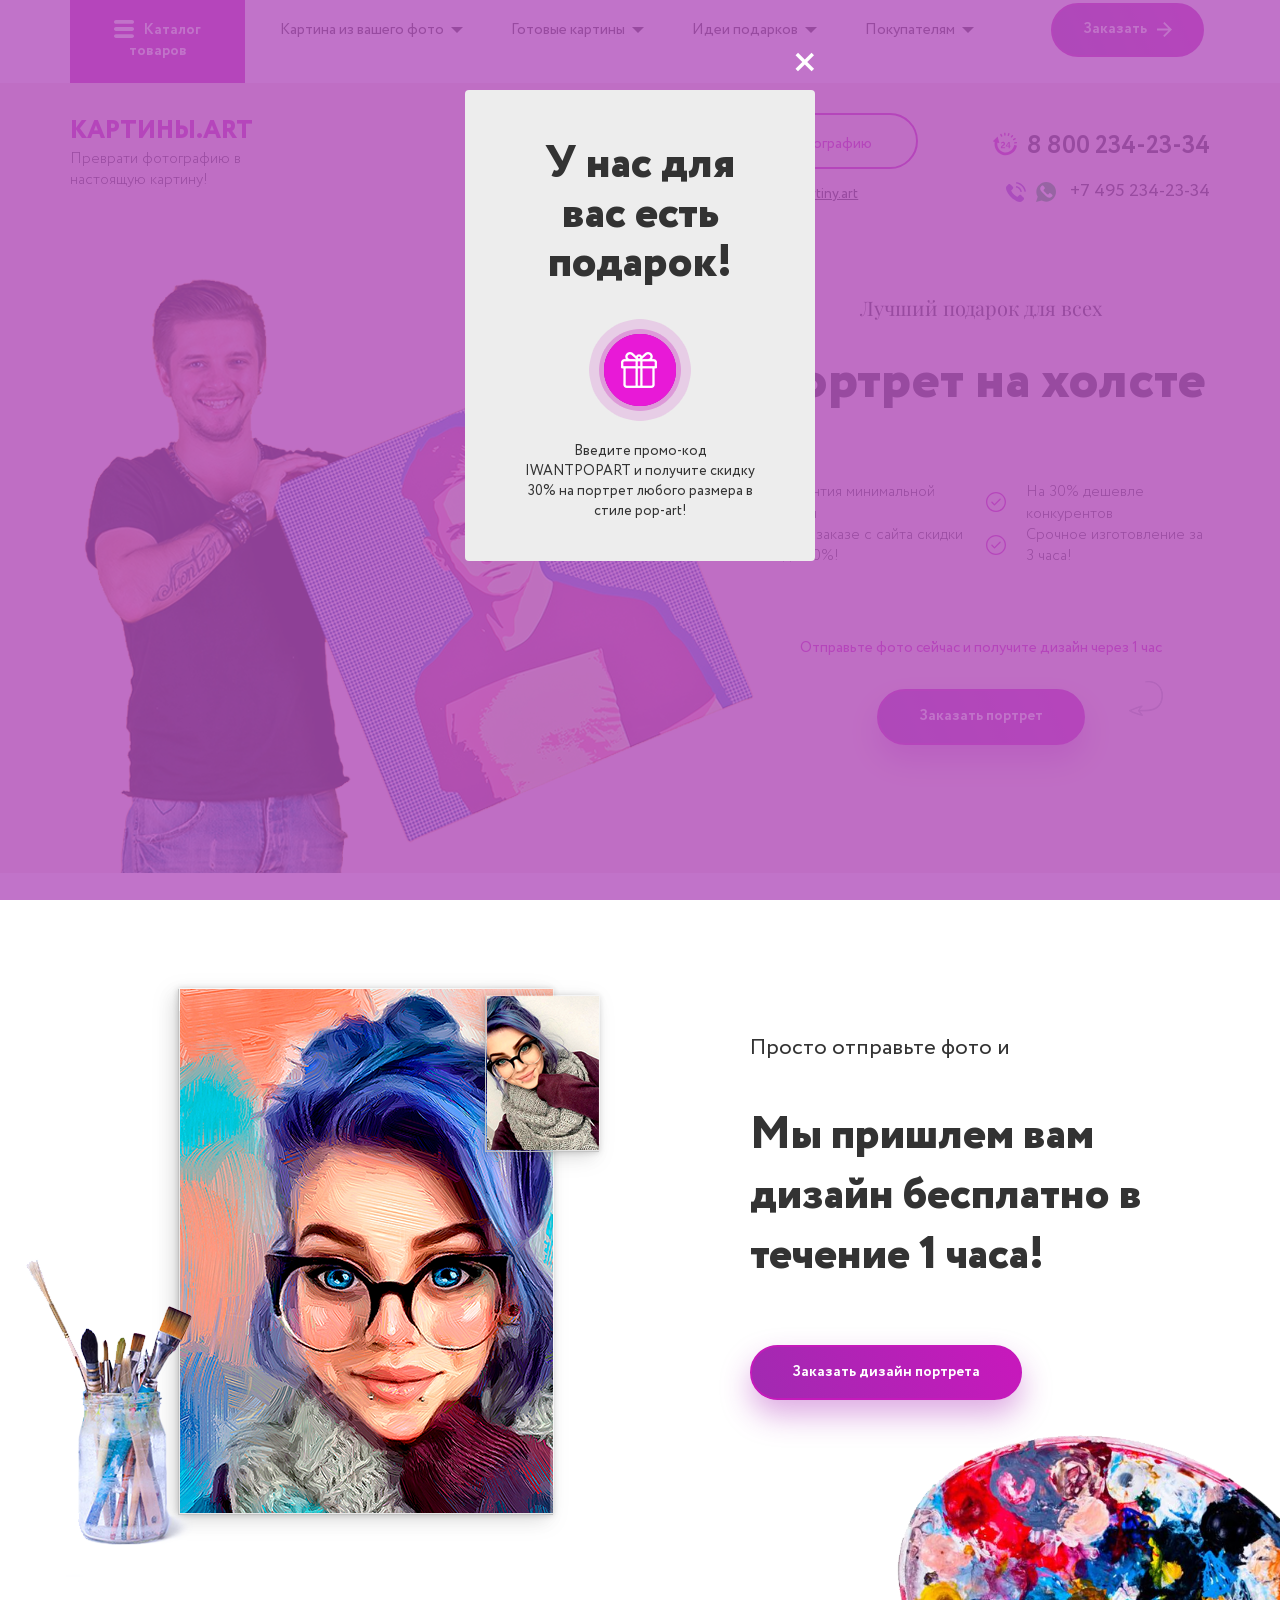
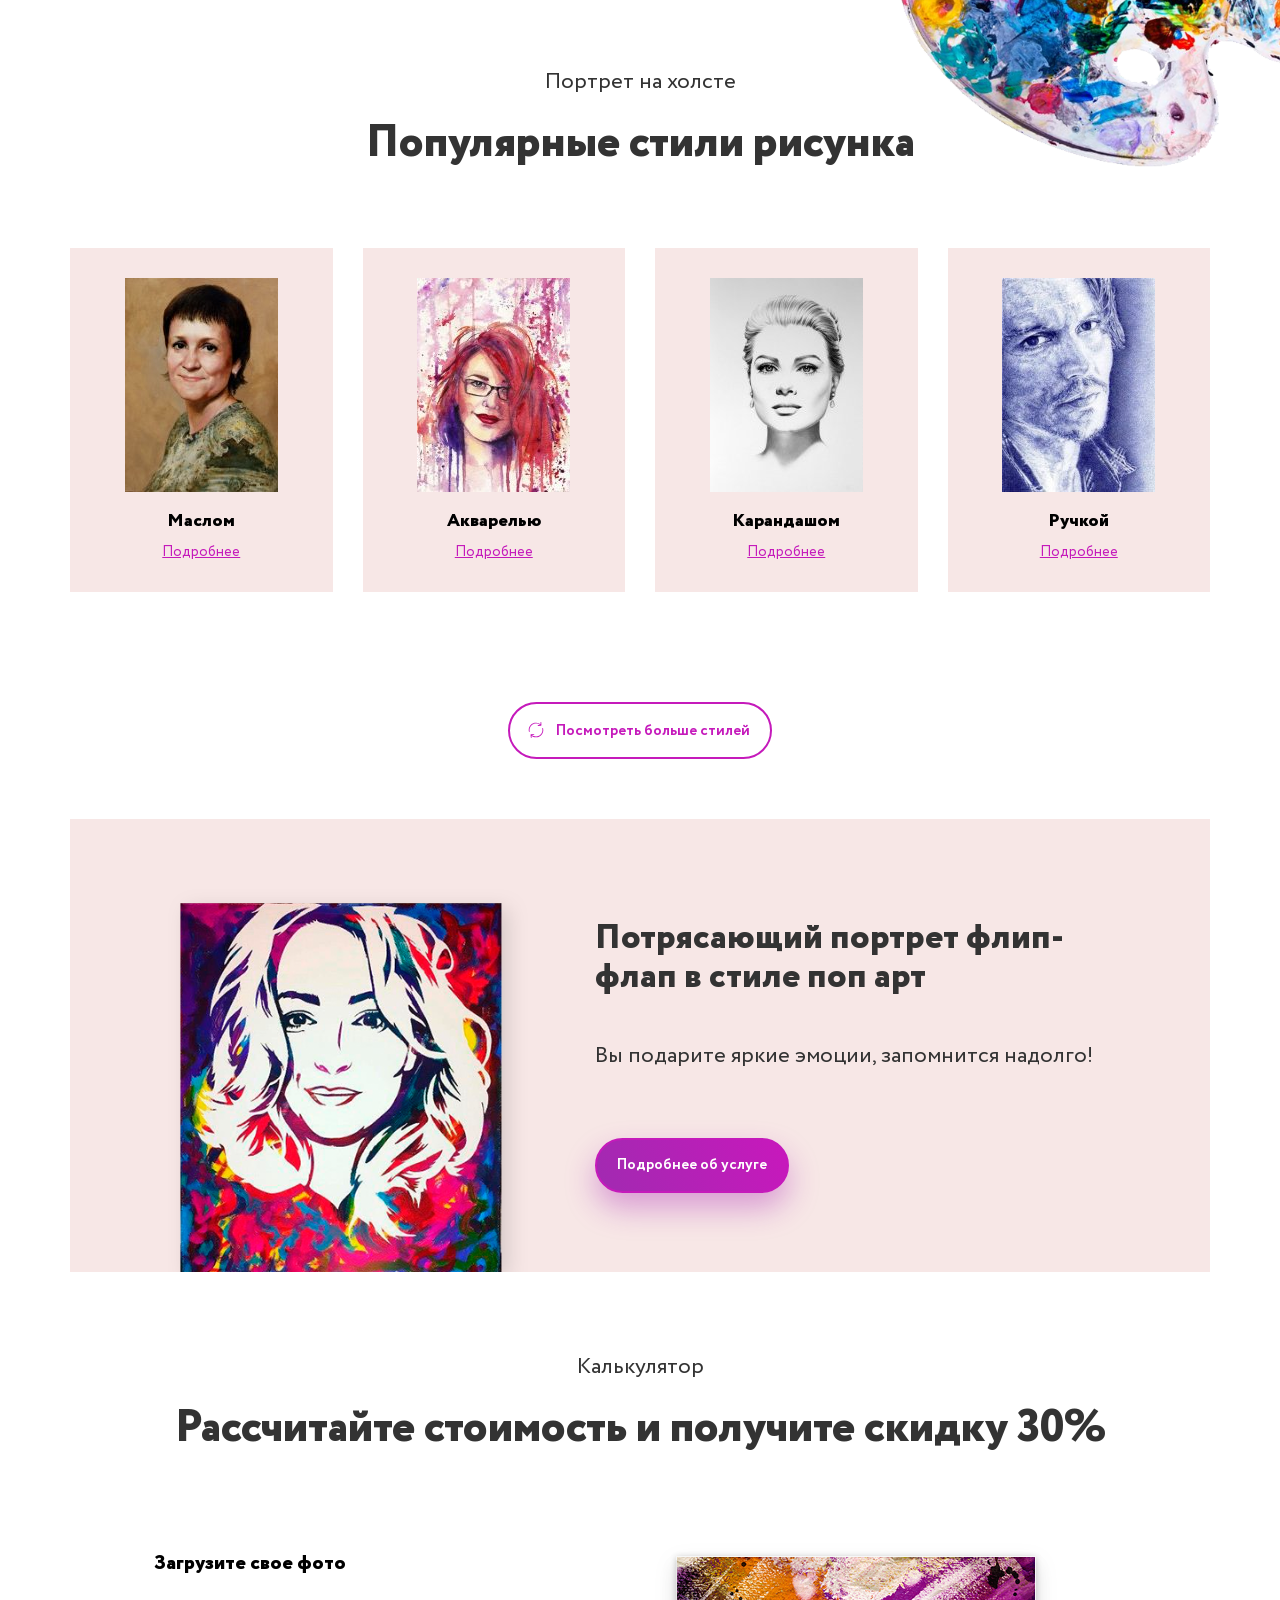
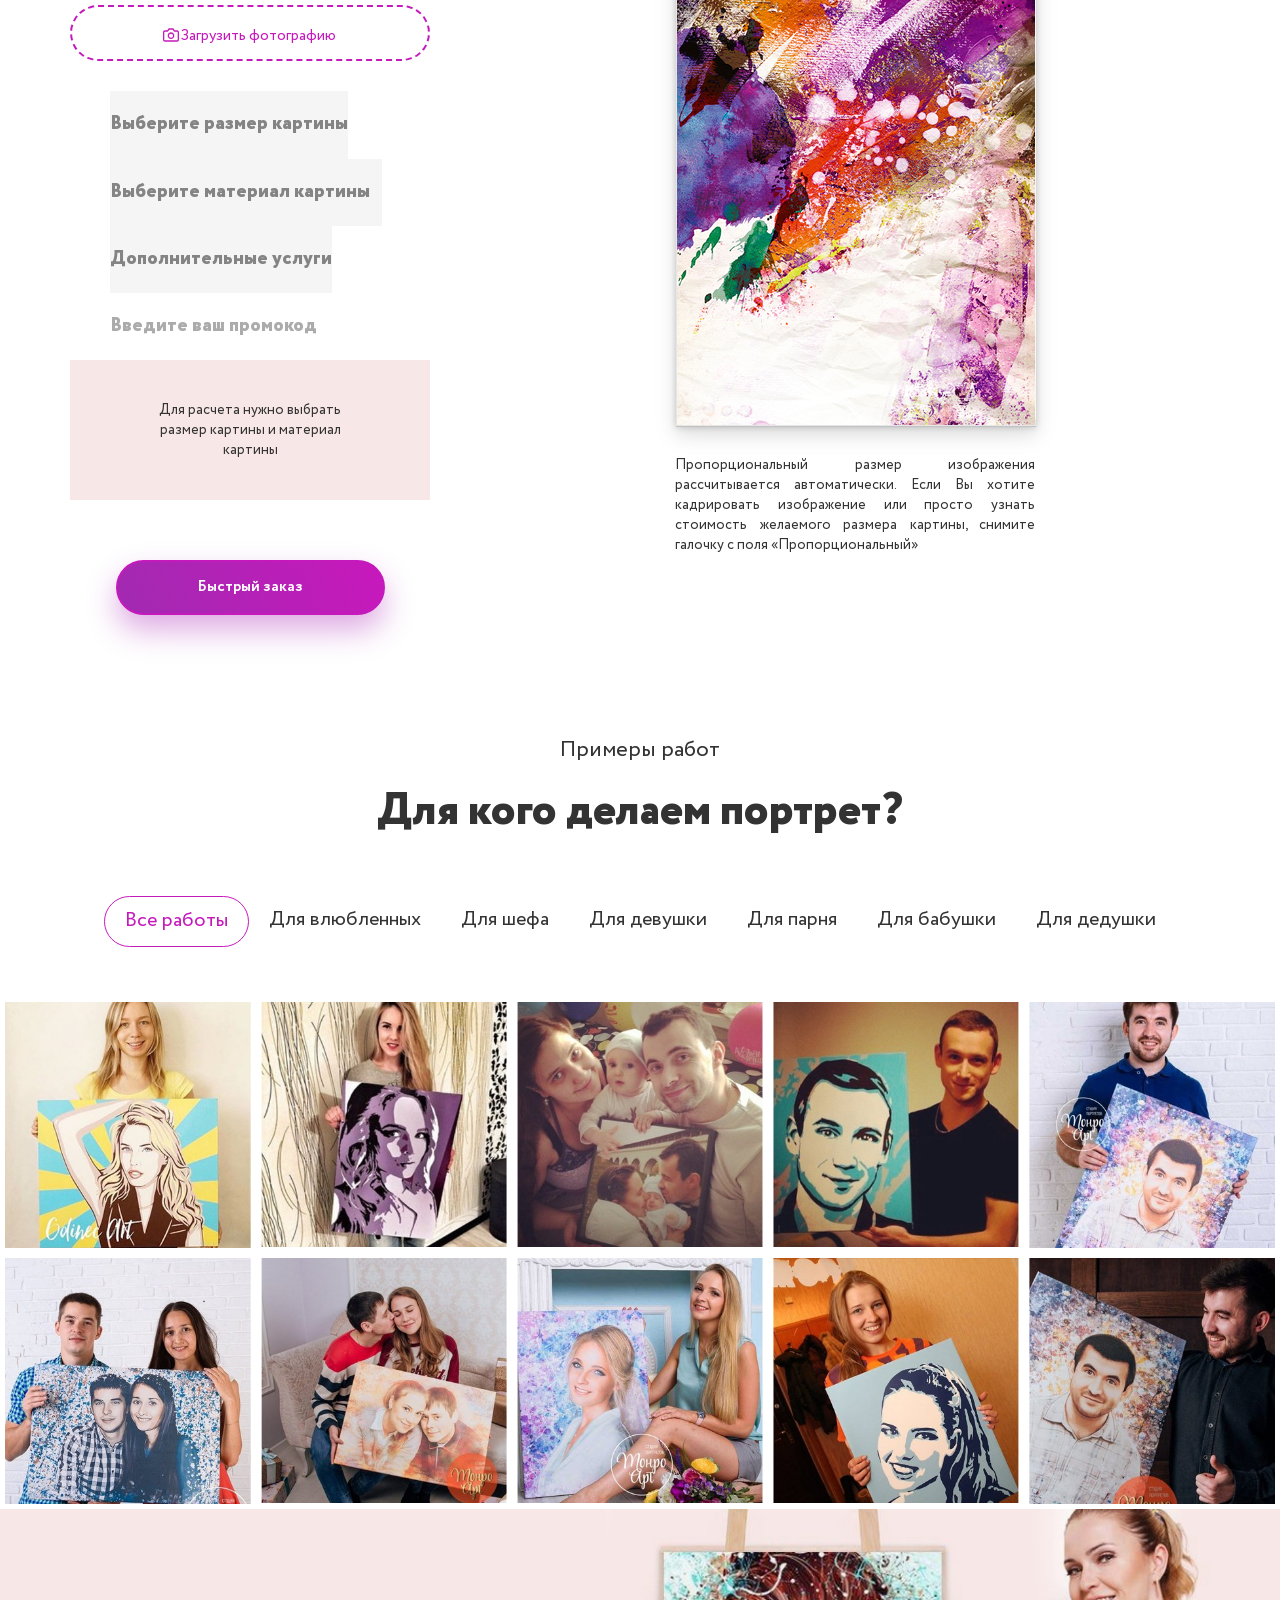
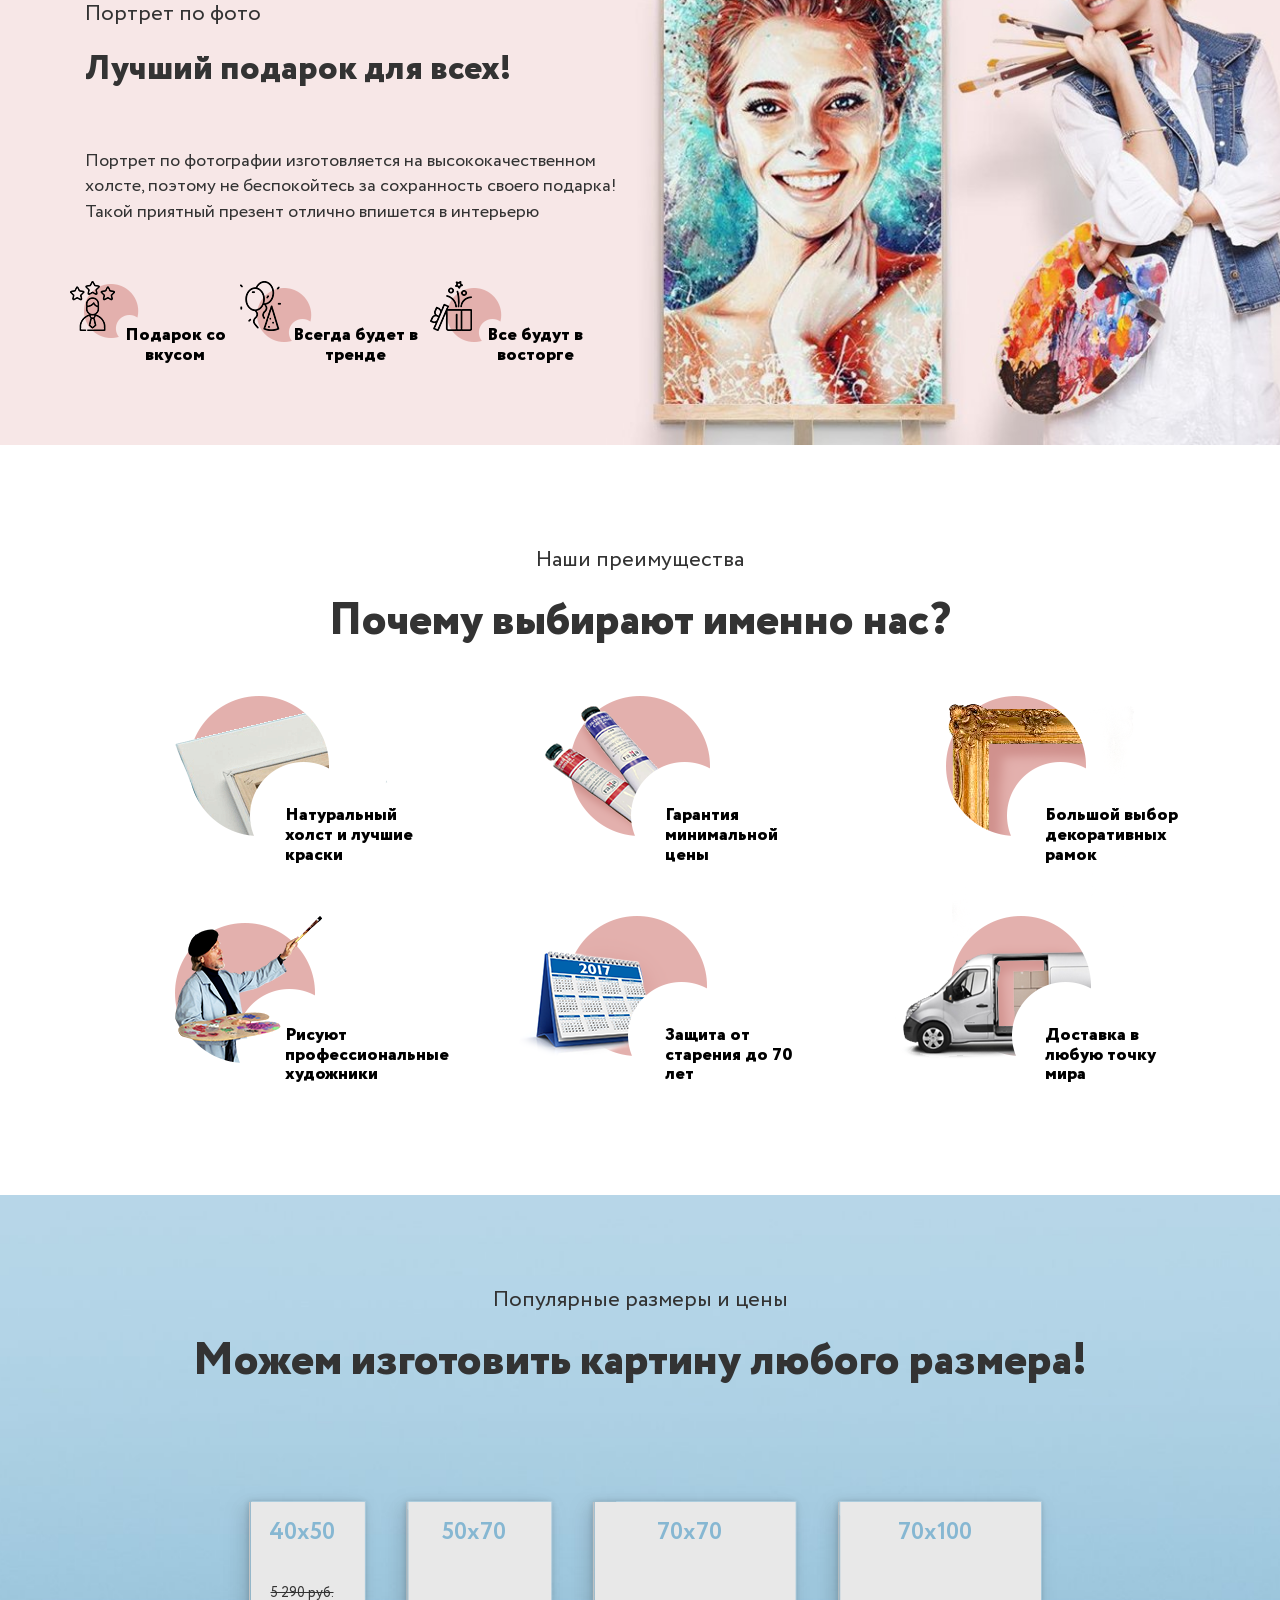
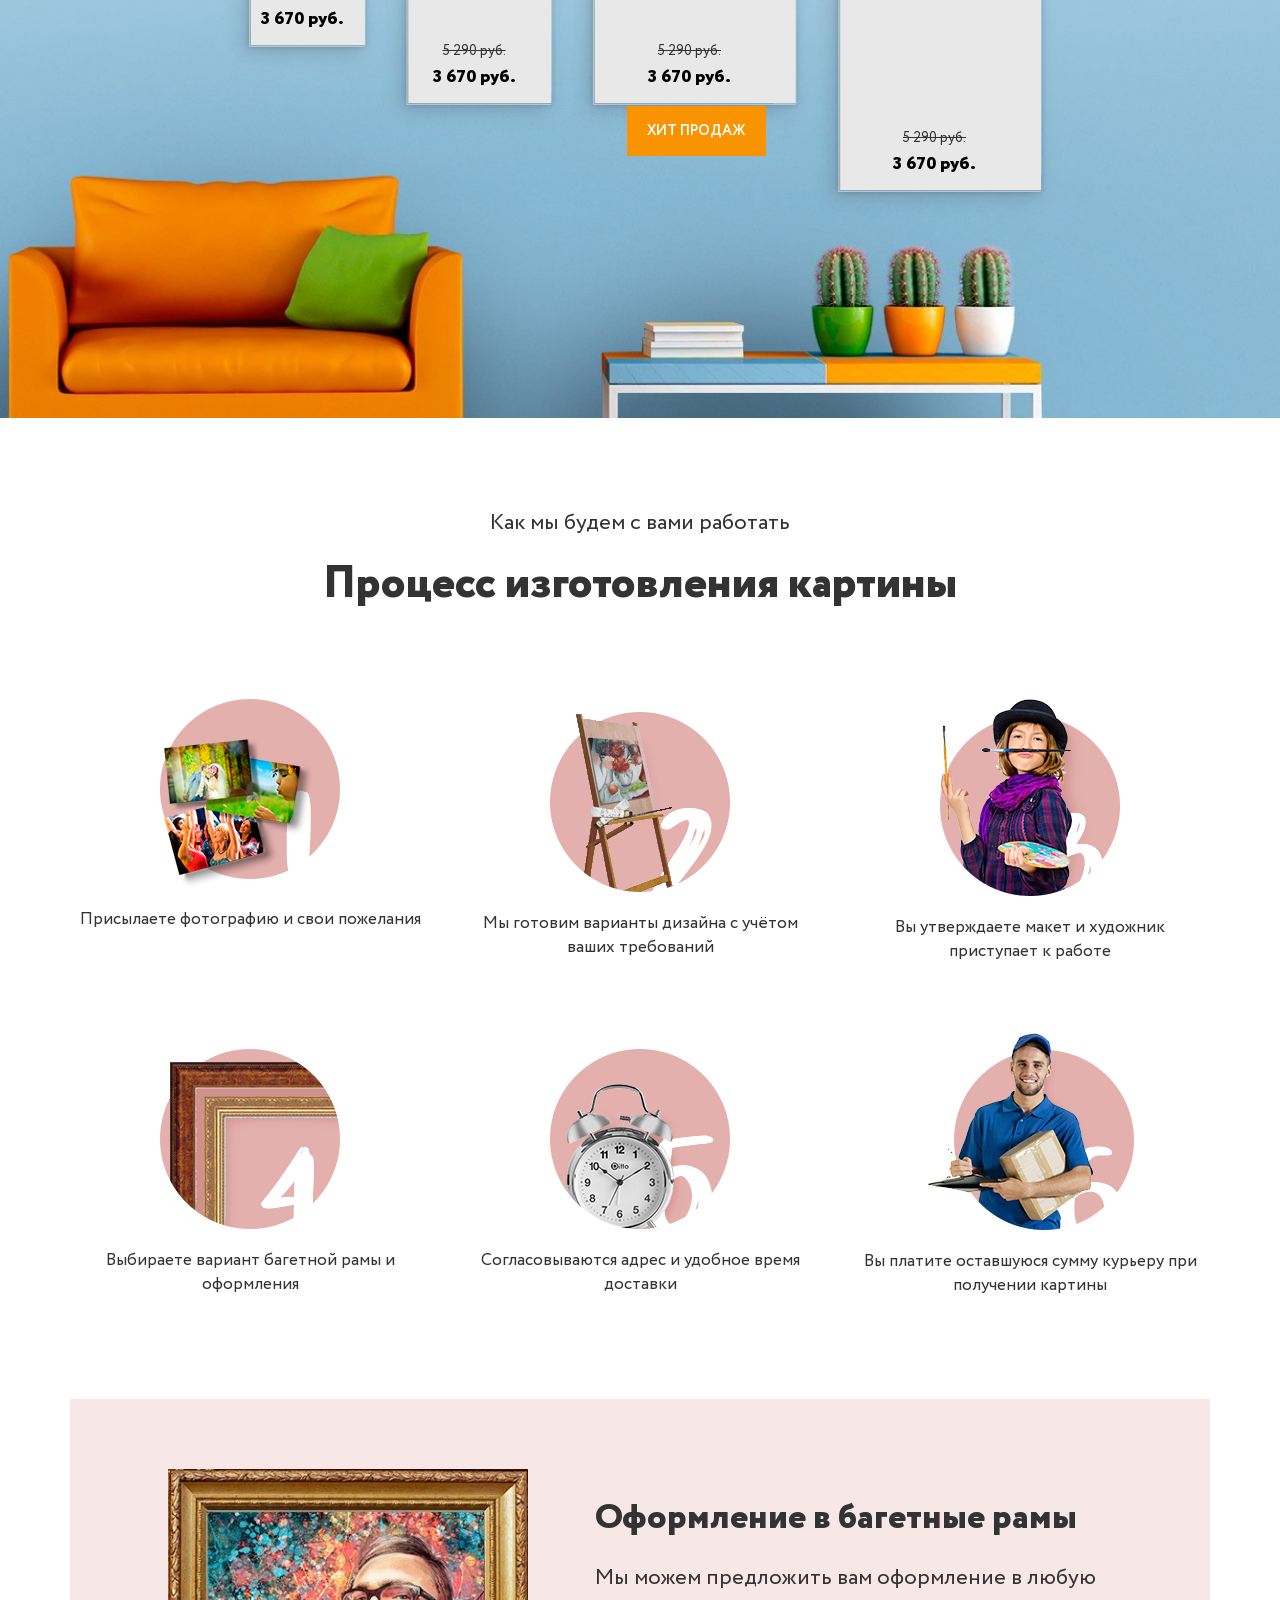
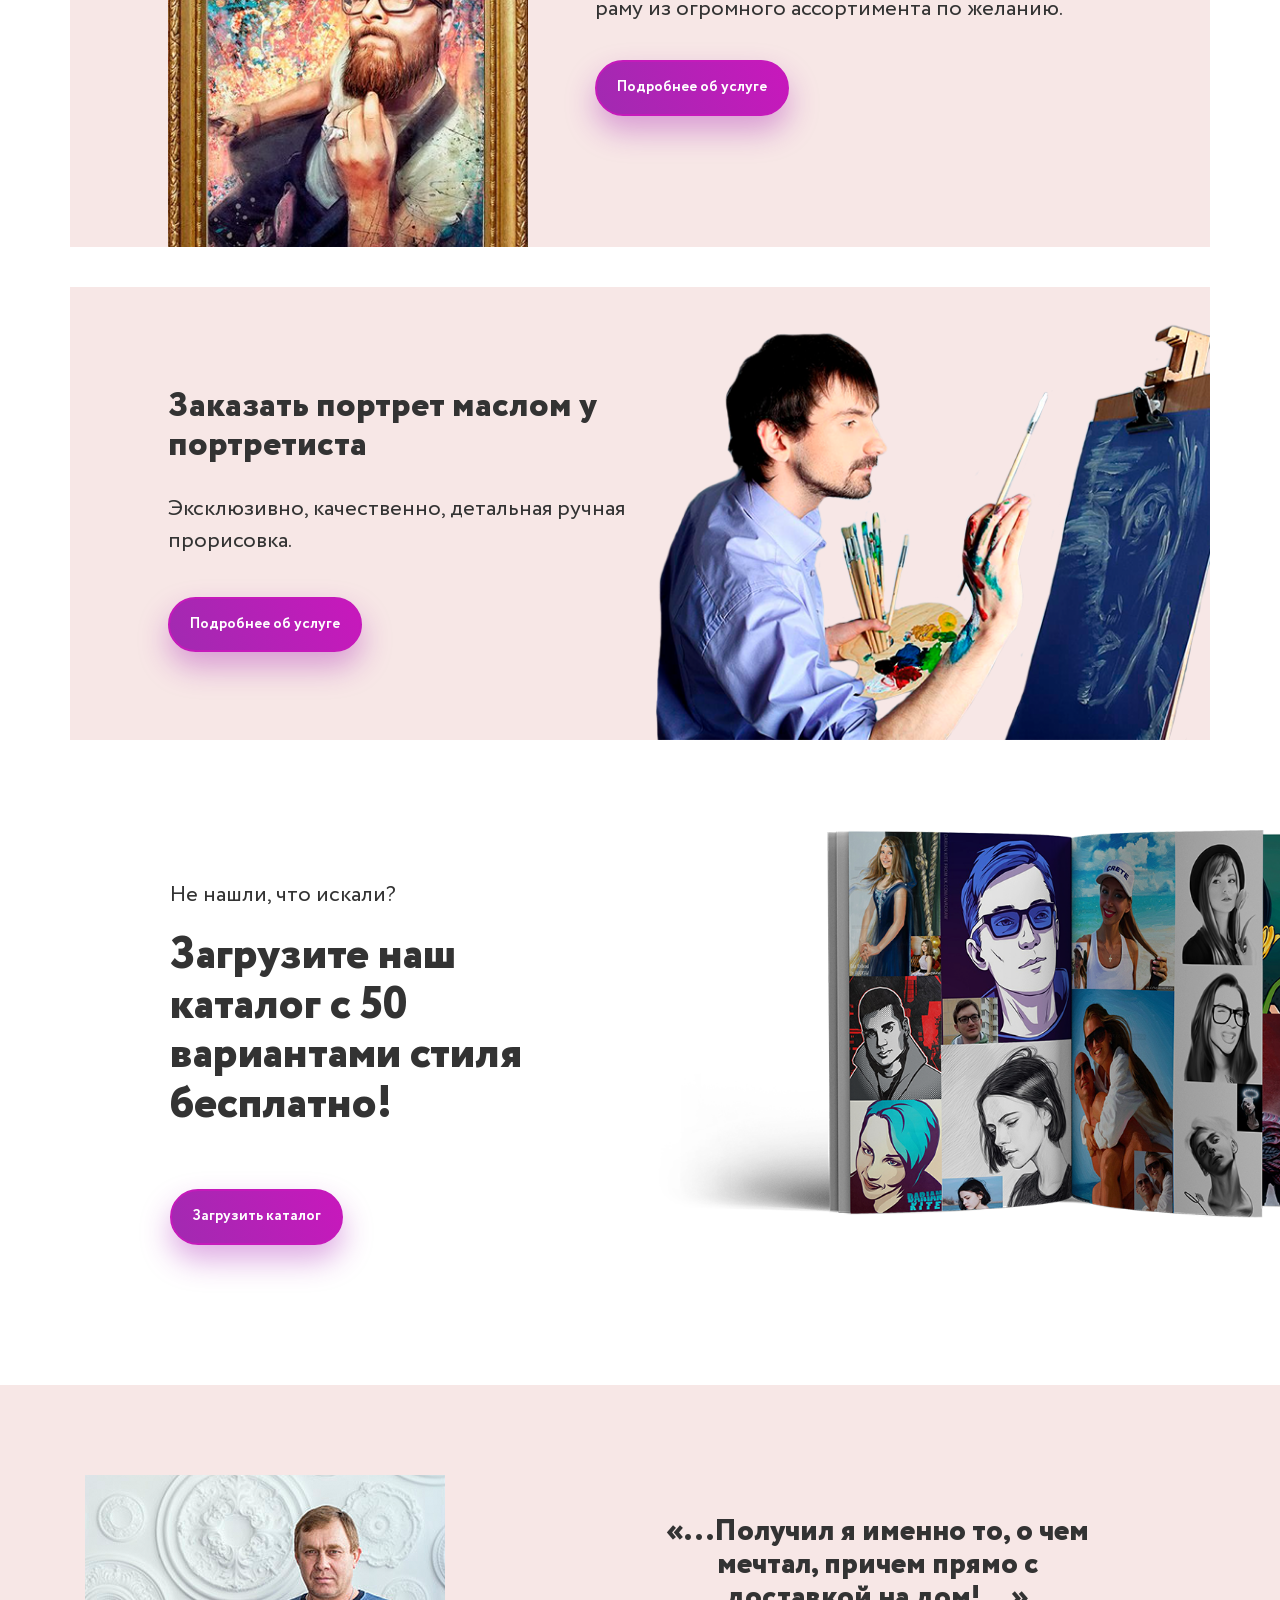
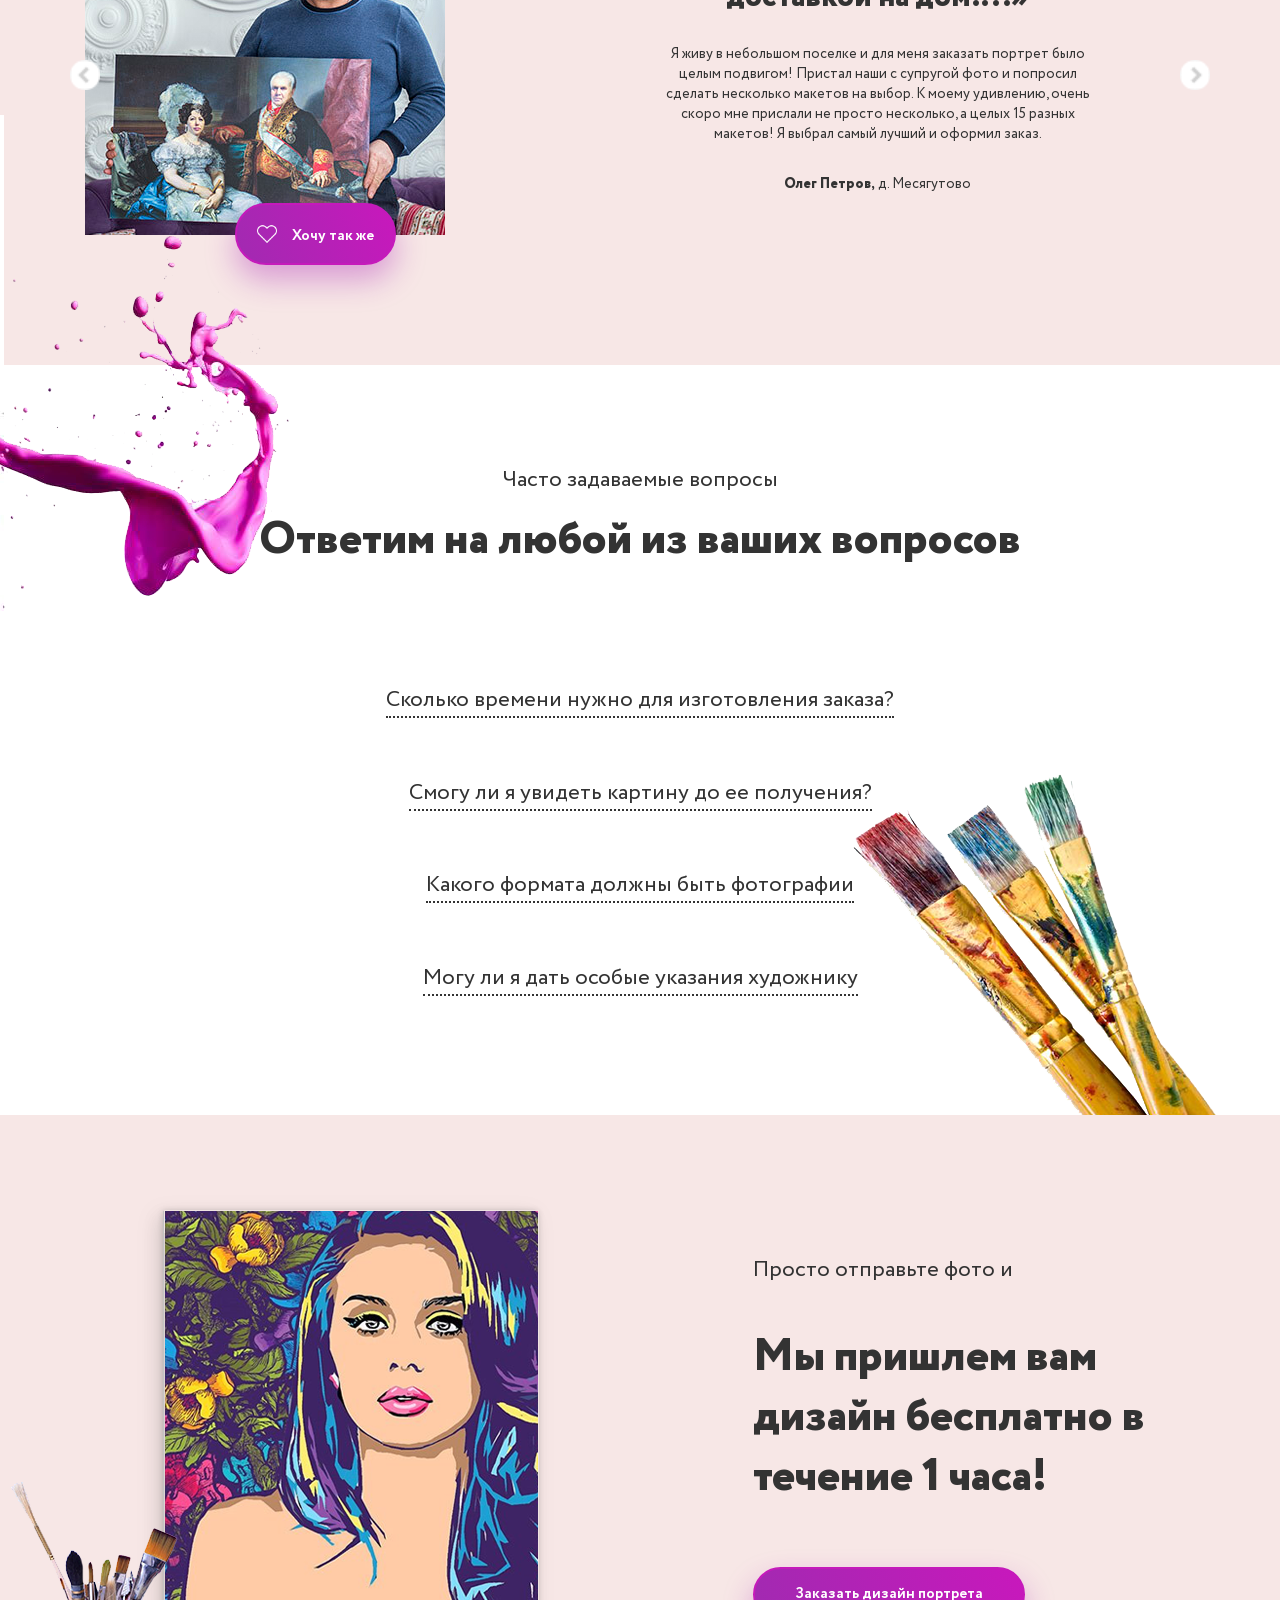
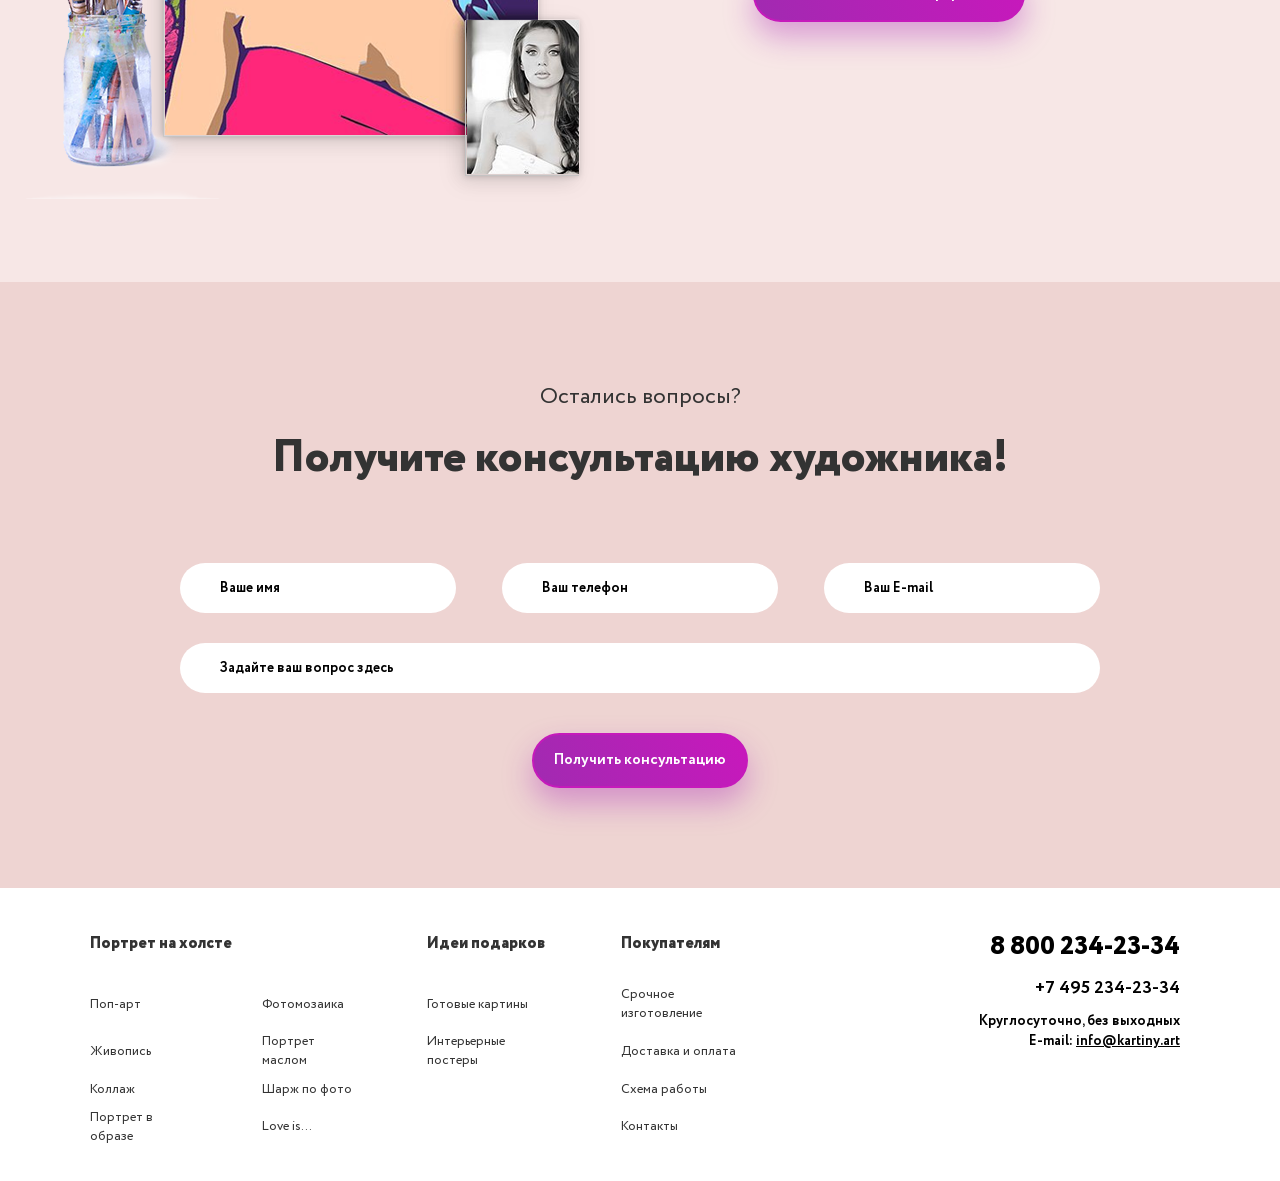
<file: portret/index.html>
<!DOCTYPE html>
<html lang=ru>
<head>
	<meta charset=UTF-8>
	<meta name=viewport content="width=device-width, initial-scale=1">
    <title>Картины.art - портрет на холсте</title>
    <link rel=stylesheet href=assets/css/bootstrap.css>
    <link rel="stylesheet" href="assets/css/animate.css">
	<link rel=stylesheet href=assets/css/main.css>
</head>
<body>
	<img class="fixed-gift wow pulse infinite" src=assets/img/gift.png alt>
	<header class=header id="up">
		<div class=container>
			<div class="col-md-2 col-sm-3 col-xs-6">
				<button class=burger>
					<img src=assets/img/burger.svg alt><span>Каталог товаров</span>
				</button>
				<ul class=burger-menu>
					<li>
						<a href="#">Картина из вашего фото</a>
					</li>
					<li>
						<a href="#">Готовые картины</a>
					</li>
					<li>
						<a href="#">Идеи подарков</a>
					</li>
					<li>
						<a href="#">Покупателям</a>
					</li>
				</ul>
			</div>
			<div class="col-md-8 hidden-sm hidden-xs">
				<ul class=header-menu>
					<li>
						<a href="#">Картина из вашего фото</a>
						<ul class="burger-menu header-menu-sub">
							<li><a href=#styles>Фотомозаика</a></li>
							<li><a href=#styles>Шарж по фото</a></li>
							<li><a href=#styles>Love is...</a></li>
						</ul>
					</li>
					<li>
						<a href="#">Готовые картины</a>
						<ul class="burger-menu header-menu-sub">
							<li><a href=#portfolio>Портрет</a></li>
							<li><a href=#portfolio>Живопись</a></li>
							<li><a href=#portfolio>Коллаж</a></li>
						</ul>
					</li>
					<li>
						<a href="#">Идеи подарков</a>
						<ul class="burger-menu header-menu-sub">
							<li><a href=#portfolio>Готовые картины</a></li>
							<li><a href=#portfolio>Интерьерные постеры</a></li>
						</ul>
					</li>
					<li>
						<a href="#">Покупателям</a>
						<ul class="burger-menu header-menu-sub">
							<li><a href=#often-questions>Срочное изготовление</a></li>
							<li><a href=#often-questions>Доставка и оплата</a></li>
							<li><a href=#scheme>Схема работы</a></li>
							<li><a href=#footer>Контакты</a></li>
						</ul>
					</li>
				</ul>
			</div>
			<div class="col-md-2 col-md-offset-0 col-sm-3 col-sm-offset-6 col-xs-6">
				<div class=button-wrap>
					<button class="button button-order button-design">Заказать<img src=assets/img/button-right-arrow.svg alt></button>
				</div>
			</div>
		</div>
	</header>
	<main class=main>
		<div class=container>
			<div class=row>
				<div class="col-md-3 col-sm-4 col-xs-5">
					<p class=logo>Картины.art</p>
					<p class=logo-p>Преврати фотографию в настоящую картину!</p>
				</div>
				<div class="col-md-3 col-md-offset-3 col-sm-offset-0 col-sm-4 hidden-xs">
					<div class=file_upload>
						<button type=button>Загрузить фотографию</button>
						<div>Файл не выбран</div>
						<input type=file name=upload>
					</div>
					<p class=email>E-mail: <a href=mailto:info@kartiny.art>info@kartiny.art</a></p>
				</div>
				<div class="col-md-3 col-sm-4 col-xs-7">
					<p class=phone>8 800 234-23-34</p>
					<p class=phone-whatsapp><img class=icons src=assets/img/telephone.svg alt><img class=icons src=assets/img/whatsapp.svg alt> +7 495 234-23-34</p>
				</div>
			</div>
			<div class=row>
				<div class=col-md-7>
					<div class=main-slider>
						<div class=main-slider-item>
							<img src=assets/img/main-1.png alt>
						</div>
						<div class=main-slider-item>
							<img src=assets/img/main-2.png alt>
						</div>
					</div>
				</div>
				<div class=col-md-5>
					<p class=p-heading-italic>Лучший подарок для всех</p>
					<h1 class="wow fadeInUp">Портрет на холсте</h1>
					<div class=row>
						<div class="col-md-6 col-md-offset-0 col-sm-6 col-sm-offset-3">
							<p class=main-features><img src=assets/img/checked.svg alt>Гарантия минимальной цены</p>
						</div>
						<div class="col-md-6 col-md-offset-0 col-sm-6 col-sm-offset-3">
							<p class=main-features><img src=assets/img/checked.svg alt>На 30% дешевле конкурентов</p>
						</div>
						<div class="col-md-6 col-md-offset-0 col-sm-6 col-sm-offset-3">
							<p class=main-features><img src=assets/img/checked.svg alt>При заказе с сайта скидки до 30%!</p>
						</div>
						<div class="col-md-6 col-md-offset-0 col-sm-6 col-sm-offset-3">
							<p class=main-features><img src=assets/img/checked.svg alt>Срочное изготовление за 3 часа!</p>
						</div>
					</div>
					<p class=p-button>Отправьте фото сейчас и получите дизайн через 1 час</p>
					<button class="button button-order button-design"><img class=button-order-img src=assets/img/button-arrow.png alt>Заказать портрет</button>
				</div>
			</div>
		</div>
	</main>
	<section class=promo>
		<div class=container>
			<div class=col-md-7>
				<img class=promo-img src=assets/img/promo-1.png alt>
			</div>
			<div class=col-md-5>
				<p>Просто отправьте фото и</p>
				<h2 class="wow fadeInUp">Мы пришлем вам дизайн бесплатно в течение 1 часа!</h2>
				<button class="button button-order button-design">Заказать дизайн портрета</button>
			</div>
		</div>
		<img class=palette src=assets/img/palette.png alt>
	</section>
	<section class=styles id=styles>
		<div class=container>
			<p class=p-heading>Портрет на холсте</p>
			<h2>Популярные стили рисунка</h2>
			<div class=row>
				<div class="col-sm-3 col-sm-offset-0 col-xs-10 col-xs-offset-1">
					<div class=styles-block>
						<img src=assets/img/styles-1.jpg alt>
						<h4>Маслом</h4>
						<a href="#">Подробнее</a>
					</div>
				</div>
				<div class="col-sm-3 col-sm-offset-0 col-xs-10 col-xs-offset-1">
					<div class=styles-block>
						<img src=assets/img/styles-2.jpg alt>
						<h4>Акварелью</h4>
						<a href="#">Подробнее</a>
					</div>
				</div>
				<div class="col-sm-3 col-sm-offset-0 col-xs-10 col-xs-offset-1">
					<div class=styles-block>
						<img src=assets/img/styles-3.jpg alt>
						<h4>Карандашом</h4>
						<a href="#">Подробнее</a>
					</div>
				</div>
				<div class="col-sm-3 col-sm-offset-0 col-xs-10 col-xs-offset-1">
					<div class=styles-block>
						<img src=assets/img/styles-4.jpg alt>
						<h4>Ручкой</h4>
						<a href="#">Подробнее</a>
					</div>
				</div>
				<!-- <div class="hidden-lg hidden-md hidden-sm hidden-xs styles-2">
					<div class=styles-block>
						<img src=assets/img/styles-5.jpg alt>
						<h4>Пастелью</h4>
						<a href="#">Подробнее</a>
					</div>
				</div>
				<div class="hidden-lg hidden-md hidden-sm hidden-xs styles-2">
					<div class=styles-block>
						<img src=assets/img/styles-6.jpg alt>
						<h4>Поп-арт</h4>
						<a href="#">Подробнее</a>
					</div>
				</div>
				<div class="hidden-lg hidden-md hidden-sm hidden-xs styles-2">
					<div class=styles-block>
						<img src=assets/img/styles-7.png alt>
						<h4>Фотомозаика</h4>
						<a href="#">Подробнее</a>
					</div>
				</div>
				<div class="hidden-lg hidden-md hidden-sm hidden-xs styles-2">
					<div class=styles-block>
						<img src=assets/img/styles-8.jpg alt>
						<h4>Шарж</h4>
						<a href="#">Подробнее</a>
					</div>
				</div> -->
			</div>
			<button class="button button-transparent button-styles">Посмотреть больше стилей</button>
		</div>
		<img class=paints src=assets/img/paints.png alt>
	</section>
	<section class="card card-1 wow fadeIn">
		<div class=container>
			<div class=card-block>
				<div class=row>
					<div class="col-md-4 col-md-offset-1 col-sm-4 col-sm-offset-1">
						<img src=assets/img/card-1.png alt>
					</div>
					<div class="col-md-5 col-md-offset-1 col-sm-5 col-sm-offset-1">
						<div class=card-block-text>
							<h3>Потрясающий портрет флип-флап в стиле поп арт</h3>
							<p class=p-heading>Вы подарите яркие эмоции, запомнится надолго!</p>
							<button class="button button-order button-consultation  wow zoomIn">Подробнее об услуге</button>
						</div>
					</div>
				</div>
			</div>
		</div>
	</section>
	<section class=calc>
		<div class=container>
			<p class=p-heading>Калькулятор</p>
			<h2>Рассчитайте стоимость и получите скидку 30%</h2>
			<div class=row>
				<div class="col-md-4 col-offset-1">
					<form class="form calc_form" action=# method=POST enctype=multipart/form-data>
						<h4>Загрузите свое фото</h4>
						<div class=file_upload>
							<button type=button>Загрузить фотографию</button>
							<div>Файл не выбран</div>
							<input type=file name=upload multiple accept="image/*">
						</div>
						<select id=size>
							<option value>Выберите размер картины</option>
							<option value="500">40x50</option>
							<option value="700">50x70</option>
							<option value="900">70x70</option>
							<option value="1200">70x100</option>
						</select>
						<select id=material>
							<option value>Выберите материал картины</option>
							<option value="1" title="Изящный, позволяет легко создавать текстуру, подходит для декоративных картин маслом.">Холст из волокна</option>
							<option value="1.2" title="Достаточно грубый и создает ощущение реальности, подходит для классических пейзажей, натюрмортов и портретов.">Льняной холст</option>
							<option value="1.5" title="Изящный, подходит для всех типов реалистичных портретов.">Холст из натурального хлопка</option>
						</select>
						<select id=options>
							<option value="0">Дополнительные услуги</option>
							<option value="1000">Покрытие арт-гелем</option>
							<option value="2000">Экспресс-изготовление</option>
							<option value="500">Доставка готовых работ </option>
						</select>
						<input type="text" class="promocode" placeholder="Введите ваш промокод">
						<div class=calc-price>Для расчета нужно выбрать размер картины и материал картины</div>
						<button class="button button-order">Быстрый заказ</button>
					</form>
				</div>
				<div class="col-md-4 col-md-offset-2 hidden-sm hidden-xs">
					<img src=assets/img/calc-1.png alt>
					<p class=calc-text>Пропорциональный размер изображения рассчитывается автоматически. Если Вы хотите кадрировать изображение или просто узнать стоимость желаемого размера картины, снимите галочку с поля «Пропорциональный»</p>
				</div>
			</div>
		</div>
	</section>
	<section class=portfolio id=portfolio>
		<div class=container>
			<div class=p-heading>Примеры работ</div>
			<h2>Для кого делаем портрет?</h2>
			<ul class=portfolio-menu>
				<li class="all active">Все работы</li>
				<li class=lovers>Для влюбленных</li>
				<li class=chef>Для шефа</li>
				<li class=girl>Для девушки</li>
				<li class=guy>Для парня</li>
				<li class=grandmother>Для бабушки</li>
				<li class=granddad>Для дедушки</li>
			</ul>
		</div>
		<div class=portfolio-wrapper>
			<div class="portfolio-block all girl">
				<img src=assets/img/portfolio-1.jpg alt>
			</div>
			<div class="portfolio-block all girl">
				<img src=assets/img/portfolio-2.jpg alt>
			</div>
			<div class="portfolio-block all lovers">
				<img src=assets/img/portfolio-3.jpg alt>
			</div>
			<div class="portfolio-block all guy">
				<img src=assets/img/portfolio-4.jpg alt>
			</div>
			<div class="portfolio-block all chef">
				<img src=assets/img/portfolio-5.jpg alt>
			</div>
			<div class="portfolio-block all lovers">
				<img src=assets/img/portfolio-6.jpg alt>
			</div>
			<div class="portfolio-block all lovers">
				<img src=assets/img/portfolio-7.jpg alt>
			</div>
			<div class="portfolio-block all girl">
				<img src=assets/img/portfolio-8.jpg alt>
			</div>
			<div class="portfolio-block all girl">
				<img src=assets/img/portfolio-9.jpg alt>
			</div>
			<div class="portfolio-block all chef">
				<img src=assets/img/portfolio-10.jpg alt>
			</div>
		</div>
		<div class=container>
			<p class=portfolio-no>Таких портретов мы еще не делали, хотите быть первыми?</p>
		</div>
	</section>
	<section class=gift>
		<div class=container>
			<div class=col-md-6>
				<p class=p-heading>Портрет по фото</p>
				<h3>Лучший подарок для всех!</h3>
				<p class=gift-text>Портрет по фотографии изготовляется на высококачественном холсте, поэтому не беспокойтесь за сохранность своего подарка! Такой приятный презент отлично впишется в интерьерю</p>
				<div class=gift-features>
					<div class=col-sm-4>
						<h4 class="wow swing" data-wow-delay="0.2s"><img class=gift-img-1 src=assets/img/gift-1.png alt>Подарок со вкусом</h4>
					</div>
					<div class=col-sm-4>
						<h4 class="wow swing" data-wow-delay="0.4s"><img class=gift-img-2 src=assets/img/gift-2.png alt>Всегда будет в тренде</h4>
					</div>
					<div class=col-sm-4>
						<h4 class="wow swing" data-wow-delay="0.6s"><img class=gift-img-3 src=assets/img/gift-3.png alt>Все будут в восторге</h4>
					</div>
				</div>
			</div>
		</div>
	</section>
	<section class=features>
		<div class=container>
			<p class=p-heading>Наши преимущества</p>
			<h2>Почему выбирают именно нас?</h2>
			<div class="col-md-4 col-sm-6 wow rotateIn" data-wow-delay="0.1s">
				<h4><img class=features-img-1 src=assets/img/features-1.png alt>Натуральный холст и лучшие краски</h4>
			</div>
			<div class="col-md-4 col-sm-6  wow rotateIn" data-wow-delay="0.2s">
				<h4><img class=features-img-2 src=assets/img/features-2.png alt>Гарантия минимальной цены</h4>
			</div>
			<div class="col-md-4 col-sm-6  wow rotateIn" data-wow-delay="0.3s">
				<h4><img class=features-img-3 src=assets/img/features-3.png alt>Большой выбор декоративных рамок</h4>
			</div>
			<div class="col-md-4 col-sm-6  wow rotateIn" data-wow-delay="0.4s">
				<h4><img class=features-img-4 src=assets/img/features-4.png alt>Рисуют профессиональные художники</h4>
			</div>
			<div class="col-md-4 col-sm-6  wow rotateIn" data-wow-delay="0.5s">
				<h4><img class=features-img-5 src=assets/img/features-5.png alt>Защита от старения до 70 лет</h4>
			</div>
			<div class="col-md-4 col-sm-6  wow rotateIn" data-wow-delay="0.6s">
				<h4><img class=features-img-6 src=assets/img/features-6.png alt>Доставка в любую точку мира</h4>
			</div>
		</div>
	</section>
	<section class=sizes>
		<div class=container>
			<div class=p-heading>Популярные размеры и цены</div>
			<h2>Можем изготовить картину любого размера!</h2>
			<div class="col-md-10 col-md-offset-1 col-xs-12 col-xs-offset-0">
				<div class=sizes-wrapper>
					<div class=sizes-block>
						<img class=size-1 src=assets/img/sizes-1.png alt>
						<p class=size>40x50</p>
						<p class=starting-price>5 290 руб.</p>
						<p class=final-price>3 670 руб.</p>
					</div>
					<div class=sizes-block>
						<img class=size-2 src=assets/img/sizes-2.png alt>
						<p class=size>50x70</p>
						<p class=starting-price>5 290 руб.</p>
						<p class=final-price>3 670 руб.</p>
					</div>
					<div class=sizes-block>
						<img class=size-3 src=assets/img/sizes-3.png alt>
						<p class=size>70x70</p>
						<p class=starting-price>5 290 руб.</p>
						<p class=final-price>3 670 руб.</p>
						<p class=sizes-hit>Хит продаж</p>
					</div>
					<div class=sizes-block>
						<img class=size-4 src=assets/img/sizes-4.png alt>
						<p class=size>70x100</p>
						<p class=starting-price>5 290 руб.</p>
						<p class=final-price>3 670 руб.</p>
					</div>
				</div>
			</div>
		</div>
	</section>
	<section class=scheme id=scheme>
		<div class=container>
			<p class=p-heading>Как мы будем с вами работать</p>
			<h2>Процесс изготовления картины</h2>
			<div class=row>
				<div class="col-md-4 col-sm-6 col-xs-12">
					<div class=scheme-block>
						<img src=assets/img/scheme-1.png alt>
						<p>Присылаете фотографию и свои пожелания</p>
					</div>
				</div>
				<div class="col-md-4 col-sm-6 col-xs-12">
					<div class=scheme-block style="position: relative; top: 1.3rem;">
						<img src=assets/img/scheme-2.png alt>
						<p>Мы готовим варианты дизайна с учётом ваших требований</p>
					</div>
				</div>
				<div class="col-md-4 col-sm-6 col-xs-12">
					<div class=scheme-block>
						<img src=assets/img/scheme-3.png alt>
						<p>Вы утверждаете макет и художник приступает к работе</p>
					</div>
				</div>
				<div class="col-md-4 col-sm-6 col-xs-12">
					<div class=scheme-block>
						<img src=assets/img/scheme-4.png alt>
						<p>Выбираете вариант багетной рамы и оформления</p>
					</div>
				</div>
				<div class="col-md-4 col-sm-6 col-xs-12">
					<div class=scheme-block>
						<img src=assets/img/scheme-5.png alt>
						<p>Согласовываются адрес и удобное время доставки</p>
					</div>
				</div>
				<div class="col-md-4 col-sm-6 col-xs-12">
					<div class=scheme-block style="position: relative; top: -1.6rem;">
						<img src=assets/img/scheme-6.png alt>
						<p>Вы платите оставшуюся сумму курьеру при получении картины</p>
					</div>
				</div>
			</div>
		</div>
	</section>
	<section class="card card-2 wow fadeIn">
		<div class=container>
			<div class=card-block>
				<div class=row>
					<div class="col-md-4 col-md-offset-1 col-sm-4 col-sm-offset-1">
						<img src=assets/img/card-2.jpg alt>
					</div>
					<div class="col-md-5 col-md-offset-1 col-sm-5 col-sm-offset-1">
						<div class=card-block-text>
							<h3>Оформление в багетные рамы</h3>
							<p class=p-heading>Мы можем предложить вам оформление в любую раму из огромного ассортимента по желанию.</p>
							<button class="button button-order button-consultation wow zoomIn">Подробнее об услуге</button>
						</div>
					</div>
				</div>
			</div>
		</div>
	</section>
	<section class="card card-3 wow fadeIn">
		<div class=container>
			<div class=card-block>
				<div class=row>
					<div class="col-md-5 col-md-offset-1 col-sm-5 col-sm-offset-1">
						<div class=card-block-text>
							<h3>Заказать портрет маслом у портретиста</h3>
							<p class=p-heading>Эксклюзивно, качественно, детальная ручная прорисовка.</p>
							<button class="button button-order button-consultation zoomIn">Подробнее об услуге</button>
						</div>
					</div>
					<div class="col-md-6 col-sm-6">
						<img src=assets/img/card-3.png alt>
					</div>
				</div>
			</div>
		</div>
	</section>
	<section class=promo-2>
		<div class=container>
			<div class=row>
				<div class=col-md-5>
					<div class=promo-2-block>
						<p class=p-heading>Не нашли, что искали?</p>
						<h2 class="wow fadeInUp">Загрузите наш каталог с 50 вариантами стиля бесплатно!</h2>
						<button class="button button-order">Загрузить каталог</button>
					</div>
				</div>
				<div class=col-md-7><img src=assets/img/promo-2.png alt></div>
			</div>
		</div>
	</section>
	<div class=feedback>
		<div class=container>
			<div class=feedback-slider style="position:relative; height: 400px;">
				<button class="main-slider-btn main-prev-btn">
					<img src="assets/img/left-arr.png" alt="left">
				</button>
				<button class="main-slider-btn main-next-btn">
					<img src="assets/img/right-arr.png" alt="right">
				</button>
				<div class=feedback-slider-item>
					<div class=col-sm-5>
						<div class=feedback-block>
							<img src=assets/img/feedback-1.png alt>
							<button class="button button-order button-design">Хочу так же</button>
						</div>
					</div>
					<div class="col-sm-5 col-sm-offset-1">
						<p class=feedback-heading>«...Получил я именно то, о чем мечтал, причем прямо с доставкой на дом!...»</p>
						<p class=feedback-text>Я живу в небольшом поселке и для меня заказать портрет было целым подвигом! Пристал наши с супругой фото и попросил сделать несколько макетов на выбор. К моему удивлению, очень скоро мне прислали не просто несколько, а целых 15 разных макетов! Я выбрал самый лучший и оформил заказ.</p>
						<p class=feedback-signature><span>Олег Петров,</span> д. Месягутово</p>
					</div>
				</div>
				<div class=feedback-slider-item>
					<div class=col-sm-5>
						<div class=feedback-block>
							<img src=assets/img/feedback-2.jpg alt>
							<button class="button button-order button-design">Хочу так же</button>
						</div>
					</div>
					<div class="col-sm-5 col-sm-offset-1">
						<p class=feedback-heading>«...Я в восторге! Не думала, что портрет может быть настолько красивым!...»</p>
						<p class=feedback-text>Подруге муж подарил портрет, и мне тоже захотелось заказать. Из всех макетов этот сразу запал в душу! И отлично вписывется в интерьер моей гостинной. Теперь он висит тут на почетном месте, и я каждый раз любую им. Всем моим родным тоже очень понравился!</p>
						<p class=feedback-signature><span>Ирина Антонова,</span> г. Кисловодск</p>
					</div>
				</div>
				<div class=feedback-slider-item>
					<div class=col-sm-5>
						<div class=feedback-block>
							<img src=assets/img/feedback-3.jpg alt>
							<button class="button button-order button-design">Хочу так же</button>
						</div>
					</div>
					<div class="col-sm-5 col-sm-offset-1">
						<p class=feedback-heading>«...Неожиданный подарок на день рождения от друзей...»</p>
						<p class=feedback-text>Хочу поделиться впечатлениями от полученного вчера подарка. Классная работа, выполненная, натуральными красками! Я как человек педантичный, люблю мелочи, для меня они очень важны, и здесь они прикольно сделаны – часы нарисовали, свитерок мой любимый, маечка с резиночкой. Очень позитивный шарж, сделанный по моей фотографии.</p>
						<p class=feedback-signature><span>Нарек Маргарян,</span> г. Великие Луки</p>
					</div>
				</div>
			</div>
		</div>
	</div>
	<section class=often-questions id=often-questions>
		<div class=container>
			<img class=spirt src=assets/img/spirt.png alt>
			<p class=p-heading>Часто задаваемые вопросы</p>
			<h2>Ответим на любой из ваших вопросов</h2>
			<div id=accordion>
				<p class="accordion-heading col-md-8 col-md-offset-2"><span>Сколько времени нужно для изготовления заказа?</span></p>
				<div class="col-md-8 col-md-offset-2 accordion-block">
					<p>
						Время выполнения заказа зависит от трех факторов: сложности картины, стиля написания и размера. Среднее время выполнения заказа составляет 7 дней без учета времени на доставку. В ряде случаев по желанию заказчика можно уменьшить срок до 5 дней.<br><br>Примечание: Если Вы решите что-то изменить в картине, внести коррективы - это может занять дополнительное время, которое не учитывается при оговоренном сроке выполнения.
					</p>
				</div>
				<p class="accordion-heading col-md-8 col-md-offset-2"><span>Смогу ли я увидеть картину до ее получения?</span></p>
				<div class="col-md-8 col-md-offset-2 accordion-block">
					<p>
						Да. По готовности, мы отправляем по электронной почте цифровое фото Вашей картины, для того, чтобы Вы смогли, при необходимости внести свои корректировки и пожелания, если таковые будут. Вы также сможете увидеть картину "вживую" в нашем салоне. Сообщите об этом Вашему менеджеру.
					</p>
				</div>
				<p class="accordion-heading col-md-8 col-md-offset-2"><span>Какого формата должны быть фотографии</span></p>
				<div class="col-md-8 col-md-offset-2 accordion-block">
					<p>
						Мы работаем со всеми известными форматами изображений! Через сайт вы можете загрузить JPEG, TIFF, PNG размером до 50 мегабайт. Вы должны обладать авторскими правами или иметь разрешение на использование изображения. Если у Вас другой формат изображения (RAW, PDF), то вы можете воспользоваться FTP загрузчиком. Если вы хотите сделать фото из бумажной фотографии (не цифровой), пришлите его нам, мы отсканируем, обработаем и вернем фото вместе с вашим заказом!
					</p>
				</div>
				<p class="accordion-heading col-md-8 col-md-offset-2"><span>Могу ли я дать особые указания художнику</span></p>
				<div class="col-md-8 col-md-offset-2 accordion-block">
					<p>
						Когда вы размещаете свой заказ на сайте, вы можете добавить свои комментарии в специальном текстовом поле. Вы также можете: объединить объекты с разных фото в одно или удалить объекты с фото, можете поменять задний фон, поменять одежду, наряды, сделать цветную картину с черно-белого фото, а также заказать картину с поврежденного или старого фото.
					</p>
				</div>
			</div>
			<img class=brushes src=assets/img/brushes.png alt>
		</div>
	</section>
	<section class="promo promo-3">
		<div class=container>
			<div class=row>
				<div class=col-md-7>
					<img class=promo-img src=assets/img/promo-3.png alt>
				</div>
				<div class=col-md-5>
					<p>Просто отправьте фото и</p>
					<h2 class="wow fadeInUp">Мы пришлем вам дизайн бесплатно в течение 1 часа!</h2>
					<button class="button button-order button-design">Заказать дизайн портрета</button>
				</div>
			</div>
		</div>
	</section>
	<section class=consultation>
		<div class=container>
			<p class=p-heading>Остались вопросы?</p>
			<h2>Получите консультацию художника!</h2>
			<div class="col-md-10 col-md-offset-1">
				<form action=# method=POST>
					<div class=input-wrapper>
						<input type=text name=name placeholder="Ваше имя" required>
						<input type=text name=phone placeholder="Ваш телефон" required>
						<input type=text name=email placeholder="Ваш E-mail">
						<input class=input-text name=message type=text placeholder="Задайте ваш вопрос здесь" required>
					</div>
					<button class="button button-order">Получить консультацию</button>
				</form>
			</div>
		</div>
	</section>
	<footer class=footer id=footer>
		<div class=container>
			<div class="col-md-8 hidden-sm hidden-xs">
				<table>
					<tr>
						<th colspan=2>Портрет на холсте</th>
						<th>Идеи подарков</th>
						<th>Покупателям</th>
					</tr>
					<tr>
						<td>Поп-арт</td>
						<td>Фотомозаика</td>
						<td>Готовые картины</td>
						<td>Срочное изготовление</td>
					</tr>
					<tr>
						<td>Живопись</td>
						<td>Портрет маслом</td>
						<td>Интерьерные постеры</td>
						<td>Доставка и оплата</td>
					</tr>
					<tr>
						<td>Коллаж</td>
						<td>Шарж по фото</td>
						<td></td>
						<td>Схема работы</td>
					</tr>
					<tr>
						<td>Портрет в образе</td>
						<td>Love is...</td>
						<td></td>
						<td>Контакты</td>
					</tr>
				</table>
			</div>
			<div class="col-md-3 col-md-offset-1 col-sm-12">
				<div class="col-md-12 col-sm-4 col-xs-12">
					<p class=phone>8 800 234-23-34</p>
				</div>
				<div class="col-md-12 col-sm-4 col-xs-12">
					<p class=phone-whatsapp>+7 495 234-23-34</p>
				</div>
				<div class="col-md-12 col-sm-4 col-xs-12">
					<p>Круглосуточно, без выходных</p>
				</div>
				<div class=col-md-12>
					<p>E-mail: <a href=mailto:info@kartiny.art>info@kartiny.art</a></p>
				</div>
			</div>
		</div>
	</footer>
	<div class=popup-consultation data-modal>
		<div class=popup-dialog>
			<div class=popup-content>
				<button class=popup-close>&times;</button>
				<h4>Остались вопросы? Закажите обратный звонок</h4>
				<div class=main-form>
					<form class=form action=# method=POST>
						<input type=text name=name placeholder="Ваше имя" required>
						<input type=text name=phone placeholder="Ваш телефон" required>
						<button class="button button-order">Получить консультацию</button>
					</form>
				</div>
			</div>
		</div>
	</div>
	<div class="popup-gift" data-modal>
		<div class=popup-dialog>
			<div class=popup-content>
				<button class=popup-close>&times;</button>
				<h2>У нас для вас есть подарок!</h2>
				<img src="assets/img/gift.png" alt="">
				<p>Введите промо-код IWANTPOPART и получите скидку 30% на портрет любого размера в стиле pop-art!</p>
			</div>
		</div>
	</div>
	<div class=popup-design data-modal>
		<div class=popup-dialog>
			<div class=popup-content>
				<button class=popup-close>&times;</button>
				<form action=# enctype=multipart/form-data>
					<h4>Заказать дизайн портрета</h4>
					<div class=file_upload>
						<button type=button>Загрузить фотографию</button>
						<div>Файл не выбран</div>
						<input type=file name=upload>
					</div>
					<div class=main-form>
						<div class=form>
							<input type=text name=name placeholder="Ваше имя" required>
							<input type=text name=phone placeholder="Ваш телефон" required>
							<input type=text name=email placeholder="Ваш e-mail">
							<textarea name=message placeholder=Комментарий rows=2></textarea>
							<button class="button button-order">Отправить дизайнеру</button>
						</div>
					</div>
				</form>
			</div>
		</div>
	</div>
	<a href="#up" class="pageup">
		<svg class="up" viewBox="0 0 26 26" fill="#fff" xmlns="http://www.w3.org/2000/svg">
			<path fill-rule="evenodd" clip-rule="evenodd" d="M26 0H0V26H26V0ZM4.6593 17.7519L13.1233 10.33L21.5873 17.7519L22.9059 16.2481L13.7826 8.24813L13.1233 7.67L12.464 8.24813L3.3407 16.2481L4.6593 17.7519Z" fill="black"/>
		</svg>
	</a>
	<script src="script.js"></script>
</body>
</html>
</file>
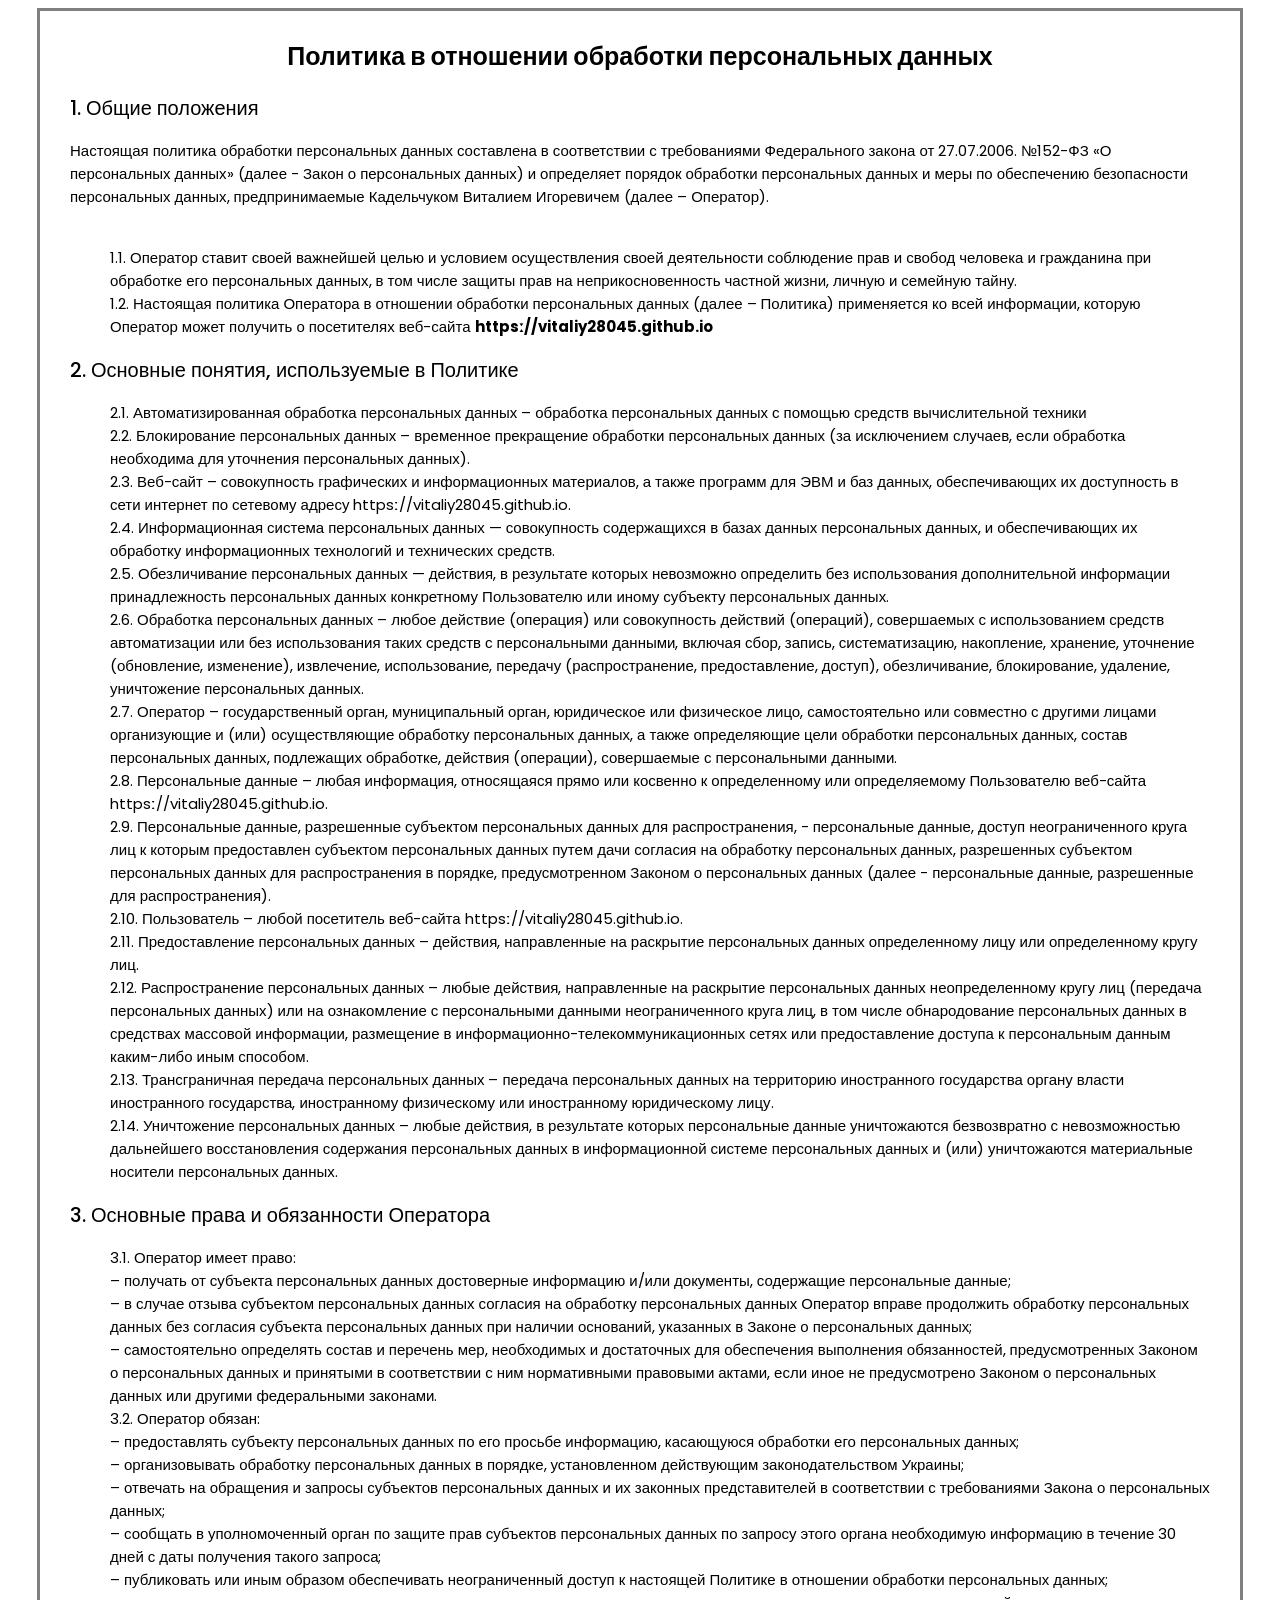
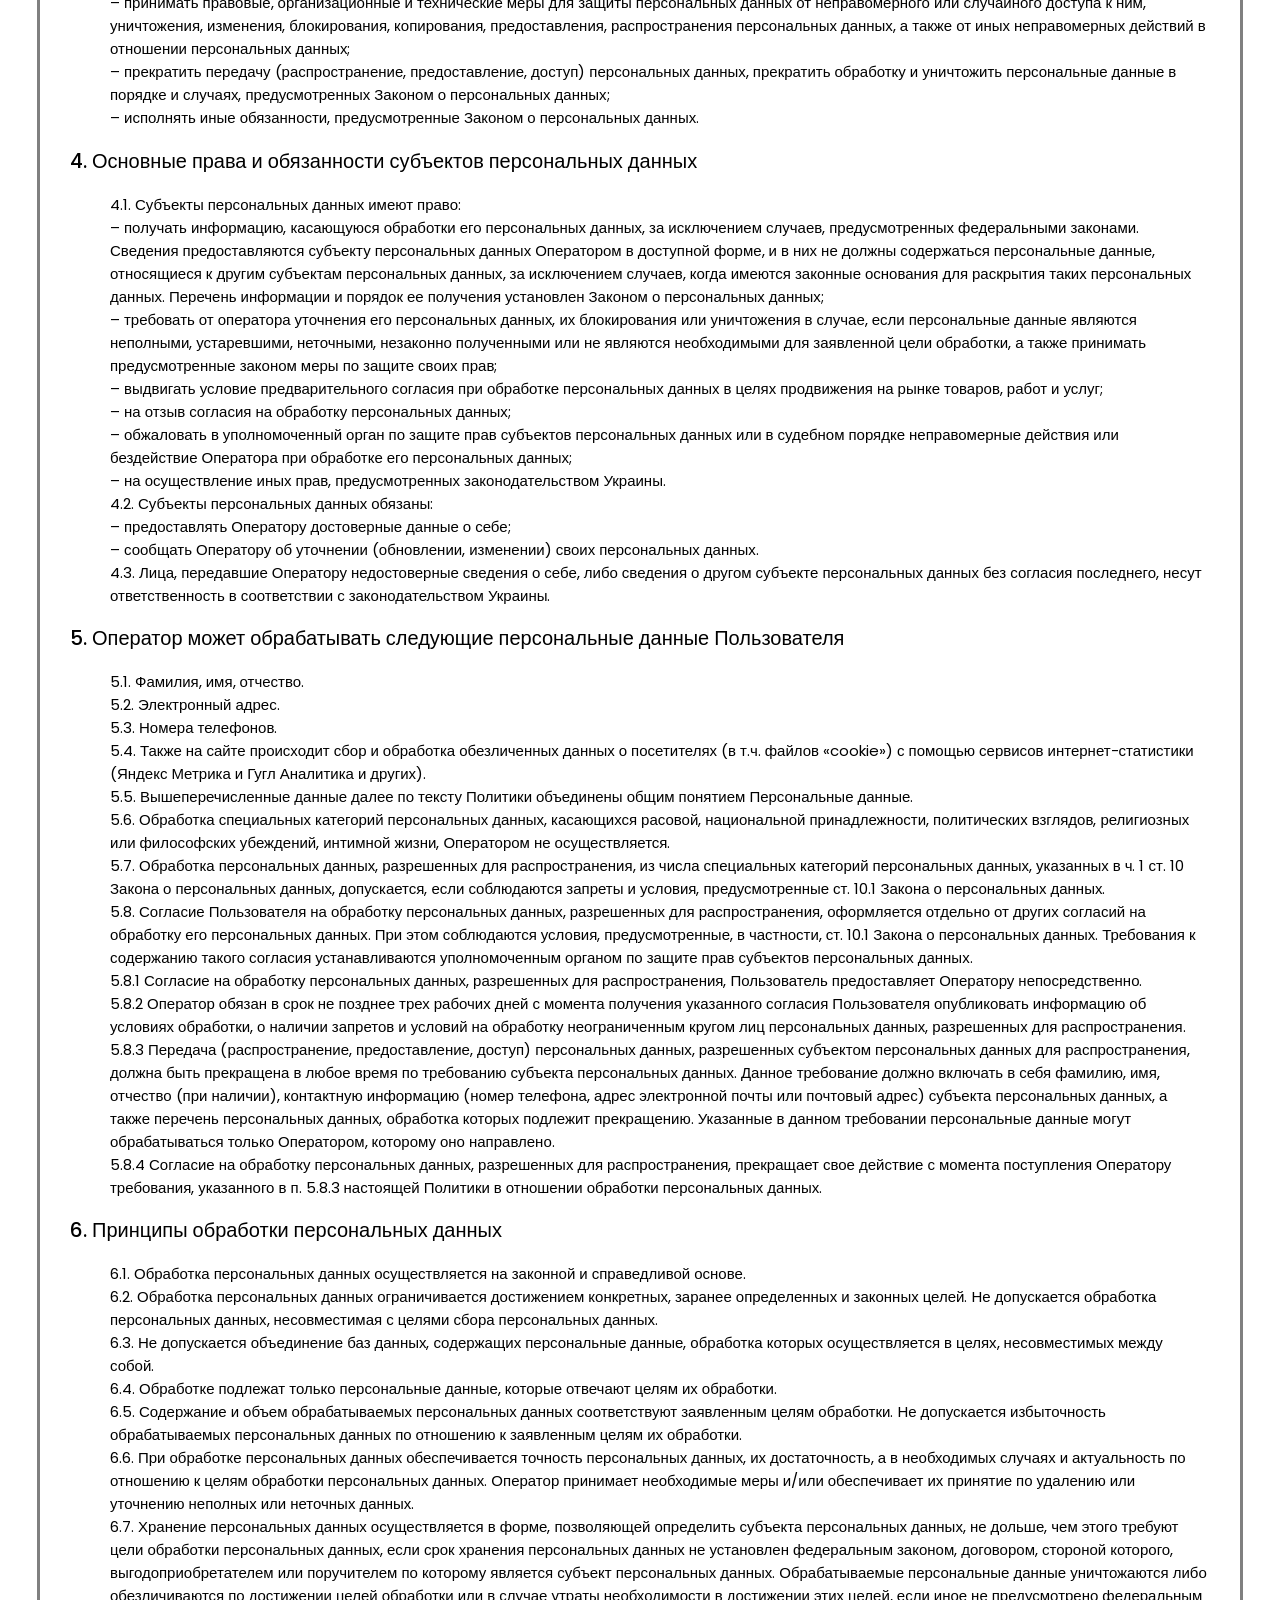
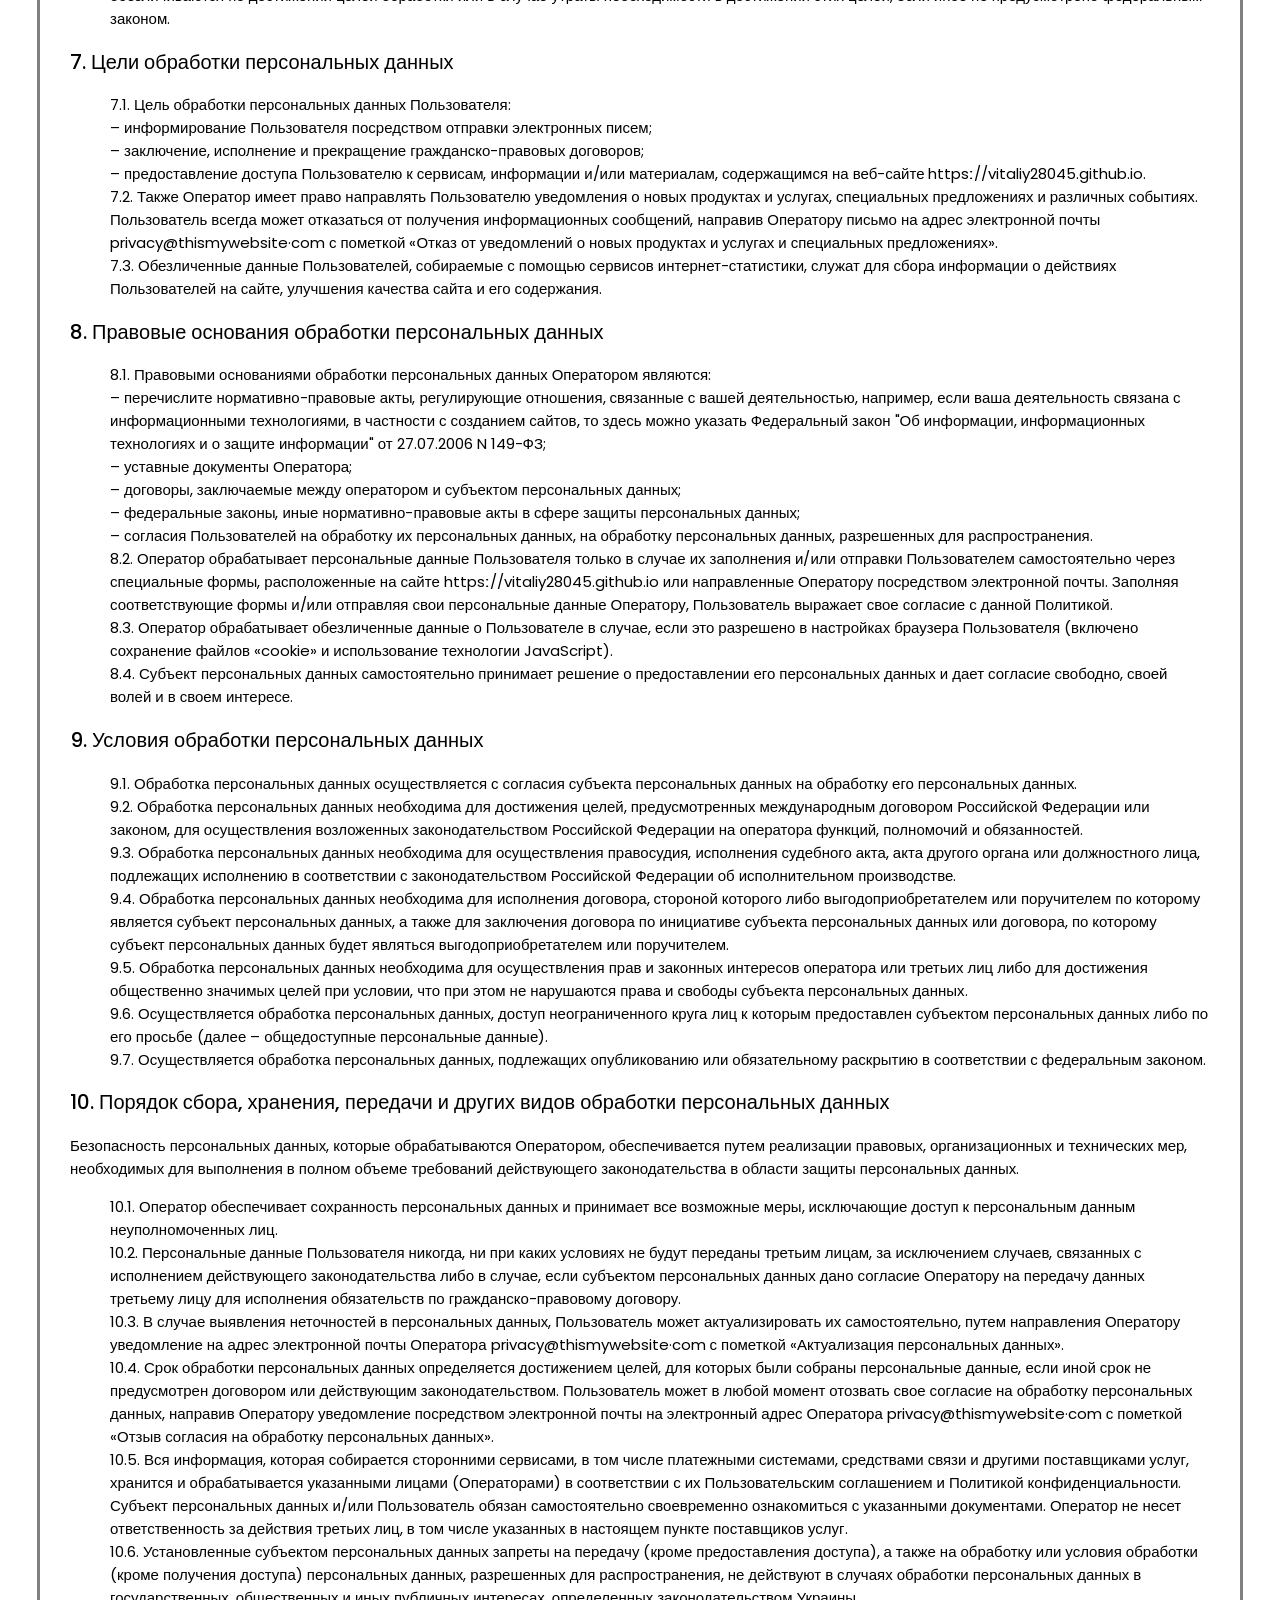
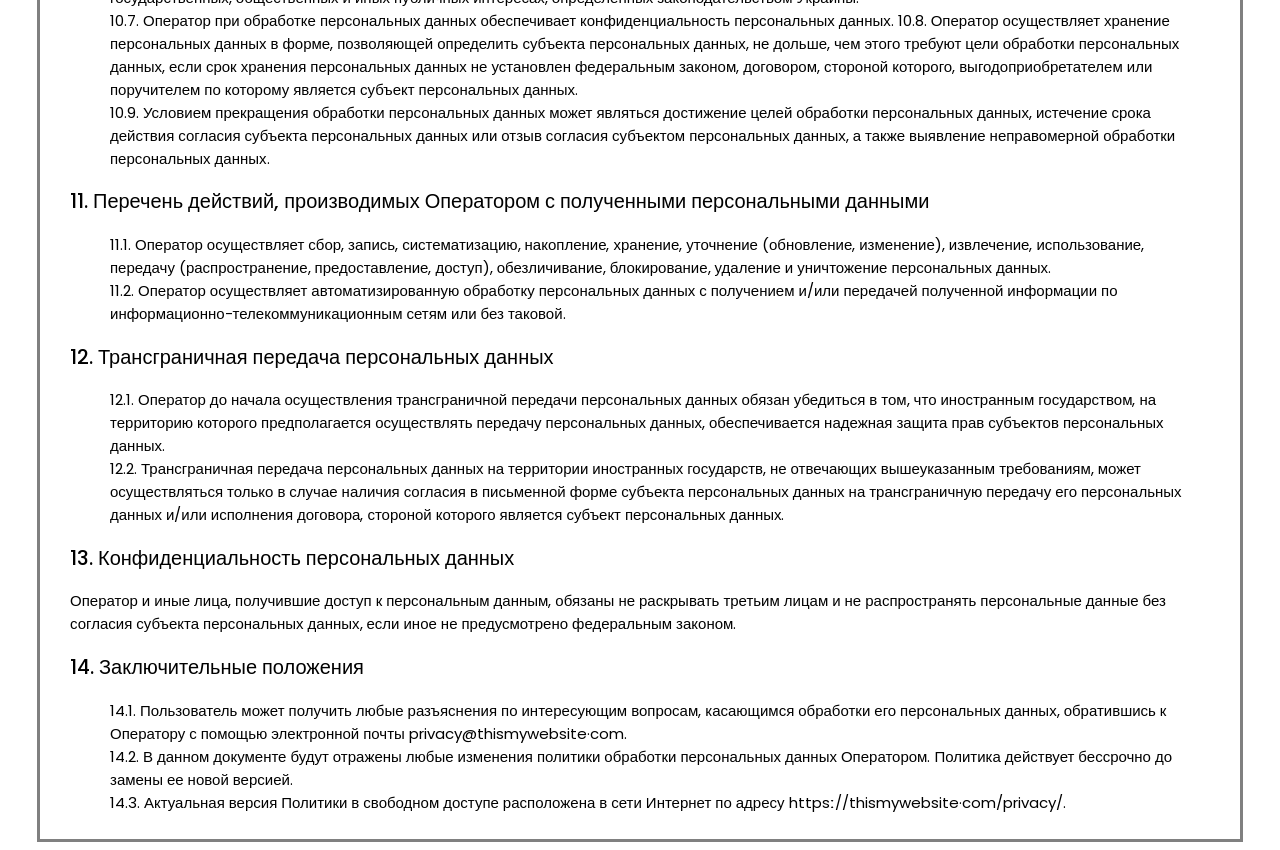
<file: policy.html>
<!DOCTYPE html><html lang="en"><head><meta charset="UTF-8"><meta http-equiv="X-UA-Compatible" content="IE=edge"><meta name="viewport" content="width=device-width,initial-scale=1"><link rel="stylesheet" href="css/policy.min.css"><title>Policy</title></head><body><div class="container"><h1>Политика в отношении обработки персональных данных</h1><h2>1. Общие положения</h2>Настоящая политика обработки персональных данных составлена в соответствии с требованиями Федерального закона от 27.07.2006. №152-ФЗ «О персональных данных» (далее - Закон о персональных данных) и определяет порядок обработки персональных данных и меры по обеспечению безопасности персональных данных, предпринимаемые Кадельчуком Виталием Игоревичем (далее – Оператор).<br><br><ol><li>1.1. Оператор ставит своей важнейшей целью и условием осуществления своей деятельности соблюдение прав и свобод человека и гражданина при обработке его персональных данных, в том числе защиты прав на неприкосновенность частной жизни, личную и семейную тайну.</li><li>1.2. Настоящая политика Оператора в отношении обработки персональных данных (далее – Политика) применяется ко всей информации, которую Оператор может получить о посетителях веб-сайта <b>httpsː//vitaliy28045.github.io</b></li></ol><h2>2. Основные понятия, используемые в Политике</h2><ol>2.1. Автоматизированная обработка персональных данных – обработка персональных данных с помощью средств вычислительной техники<br>2.2. Блокирование персональных данных – временное прекращение обработки персональных данных (за исключением случаев, если обработка необходима для уточнения персональных данных).<br>2.3. Веб-сайт – совокупность графических и информационных материалов, а также программ для ЭВМ и баз данных, обеспечивающих их доступность в сети интернет по сетевому адресу httpsː//vitaliy28045.github.io.<br>2.4. Информационная система персональных данных — совокупность содержащихся в базах данных персональных данных, и обеспечивающих их обработку информационных технологий и технических средств.<br>2.5. Обезличивание персональных данных — действия, в результате которых невозможно определить без использования дополнительной информации принадлежность персональных данных конкретному Пользователю или иному субъекту персональных данных.<br>2.6. Обработка персональных данных – любое действие (операция) или совокупность действий (операций), совершаемых с использованием средств автоматизации или без использования таких средств с персональными данными, включая сбор, запись, систематизацию, накопление, хранение, уточнение (обновление, изменение), извлечение, использование, передачу (распространение, предоставление, доступ), обезличивание, блокирование, удаление, уничтожение персональных данных.<br>2.7. Оператор – государственный орган, муниципальный орган, юридическое или физическое лицо, самостоятельно или совместно с другими лицами организующие и (или) осуществляющие обработку персональных данных, а также определяющие цели обработки персональных данных, состав персональных данных, подлежащих обработке, действия (операции), совершаемые с персональными данными.<br>2.8. Персональные данные – любая информация, относящаяся прямо или косвенно к определенному или определяемому Пользователю веб-сайта httpsː//vitaliy28045.github.io.<br>2.9. Персональные данные, разрешенные субъектом персональных данных для распространения, - персональные данные, доступ неограниченного круга лиц к которым предоставлен субъектом персональных данных путем дачи согласия на обработку персональных данных, разрешенных субъектом персональных данных для распространения в порядке, предусмотренном Законом о персональных данных (далее - персональные данные, разрешенные для распространения).<br>2.10. Пользователь – любой посетитель веб-сайта httpsː//vitaliy28045.github.io.<br>2.11. Предоставление персональных данных – действия, направленные на раскрытие персональных данных определенному лицу или определенному кругу лиц.<br>2.12. Распространение персональных данных – любые действия, направленные на раскрытие персональных данных неопределенному кругу лиц (передача персональных данных) или на ознакомление с персональными данными неограниченного круга лиц, в том числе обнародование персональных данных в средствах массовой информации, размещение в информационно-телекоммуникационных сетях или предоставление доступа к персональным данным каким-либо иным способом.<br>2.13. Трансграничная передача персональных данных – передача персональных данных на территорию иностранного государства органу власти иностранного государства, иностранному физическому или иностранному юридическому лицу.<br>2.14. Уничтожение персональных данных – любые действия, в результате которых персональные данные уничтожаются безвозвратно с невозможностью дальнейшего восстановления содержания персональных данных в информационной системе персональных данных и (или) уничтожаются материальные носители персональных данных.</ol><h2>3. Основные права и обязанности Оператора</h2><ol>3.1. Оператор имеет право:<br>– получать от субъекта персональных данных достоверные информацию и/или документы, содержащие персональные данные;<br>– в случае отзыва субъектом персональных данных согласия на обработку персональных данных Оператор вправе продолжить обработку персональных данных без согласия субъекта персональных данных при наличии оснований, указанных в Законе о персональных данных;<br>– самостоятельно определять состав и перечень мер, необходимых и достаточных для обеспечения выполнения обязанностей, предусмотренных Законом о персональных данных и принятыми в соответствии с ним нормативными правовыми актами, если иное не предусмотрено Законом о персональных данных или другими федеральными законами.<br>3.2. Оператор обязан:<br>– предоставлять субъекту персональных данных по его просьбе информацию, касающуюся обработки его персональных данных;<br>– организовывать обработку персональных данных в порядке, установленном действующим законодательством Украины;<br>– отвечать на обращения и запросы субъектов персональных данных и их законных представителей в соответствии с требованиями Закона о персональных данных;<br>– сообщать в уполномоченный орган по защите прав субъектов персональных данных по запросу этого органа необходимую информацию в течение 30 дней с даты получения такого запроса;<br>– публиковать или иным образом обеспечивать неограниченный доступ к настоящей Политике в отношении обработки персональных данных;<br>– принимать правовые, организационные и технические меры для защиты персональных данных от неправомерного или случайного доступа к ним, уничтожения, изменения, блокирования, копирования, предоставления, распространения персональных данных, а также от иных неправомерных действий в отношении персональных данных;<br>– прекратить передачу (распространение, предоставление, доступ) персональных данных, прекратить обработку и уничтожить персональные данные в порядке и случаях, предусмотренных Законом о персональных данных;<br>– исполнять иные обязанности, предусмотренные Законом о персональных данных.</ol><h2>4. Основные права и обязанности субъектов персональных данных</h2><ol>4.1. Субъекты персональных данных имеют право:<br>– получать информацию, касающуюся обработки его персональных данных, за исключением случаев, предусмотренных федеральными законами. Сведения предоставляются субъекту персональных данных Оператором в доступной форме, и в них не должны содержаться персональные данные, относящиеся к другим субъектам персональных данных, за исключением случаев, когда имеются законные основания для раскрытия таких персональных данных. Перечень информации и порядок ее получения установлен Законом о персональных данных;<br>– требовать от оператора уточнения его персональных данных, их блокирования или уничтожения в случае, если персональные данные являются неполными, устаревшими, неточными, незаконно полученными или не являются необходимыми для заявленной цели обработки, а также принимать предусмотренные законом меры по защите своих прав;<br>– выдвигать условие предварительного согласия при обработке персональных данных в целях продвижения на рынке товаров, работ и услуг;<br>– на отзыв согласия на обработку персональных данных;<br>– обжаловать в уполномоченный орган по защите прав субъектов персональных данных или в судебном порядке неправомерные действия или бездействие Оператора при обработке его персональных данных;<br>– на осуществление иных прав, предусмотренных законодательством Украины.<br>4.2. Субъекты персональных данных обязаны:<br>– предоставлять Оператору достоверные данные о себе;<br>– сообщать Оператору об уточнении (обновлении, изменении) своих персональных данных.<br>4.3. Лица, передавшие Оператору недостоверные сведения о себе, либо сведения о другом субъекте персональных данных без согласия последнего, несут ответственность в соответствии с законодательством Украины.</ol><h2>5. Оператор может обрабатывать следующие персональные данные Пользователя</h2><ol>5.1. Фамилия, имя, отчество.<br>5.2. Электронный адрес.<br>5.3. Номера телефонов.<br>5.4. Также на сайте происходит сбор и обработка обезличенных данных о посетителях (в т.ч. файлов «cookie») с помощью сервисов интернет-статистики (Яндекс Метрика и Гугл Аналитика и других).<br>5.5. Вышеперечисленные данные далее по тексту Политики объединены общим понятием Персональные данные.<br>5.6. Обработка специальных категорий персональных данных, касающихся расовой, национальной принадлежности, политических взглядов, религиозных или философских убеждений, интимной жизни, Оператором не осуществляется.<br>5.7. Обработка персональных данных, разрешенных для распространения, из числа специальных категорий персональных данных, указанных в ч. 1 ст. 10 Закона о персональных данных, допускается, если соблюдаются запреты и условия, предусмотренные ст. 10.1 Закона о персональных данных.<br>5.8. Согласие Пользователя на обработку персональных данных, разрешенных для распространения, оформляется отдельно от других согласий на обработку его персональных данных. При этом соблюдаются условия, предусмотренные, в частности, ст. 10.1 Закона о персональных данных. Требования к содержанию такого согласия устанавливаются уполномоченным органом по защите прав субъектов персональных данных.<br>5.8.1 Согласие на обработку персональных данных, разрешенных для распространения, Пользователь предоставляет Оператору непосредственно.<br>5.8.2 Оператор обязан в срок не позднее трех рабочих дней с момента получения указанного согласия Пользователя опубликовать информацию об условиях обработки, о наличии запретов и условий на обработку неограниченным кругом лиц персональных данных, разрешенных для распространения.<br>5.8.3 Передача (распространение, предоставление, доступ) персональных данных, разрешенных субъектом персональных данных для распространения, должна быть прекращена в любое время по требованию субъекта персональных данных. Данное требование должно включать в себя фамилию, имя, отчество (при наличии), контактную информацию (номер телефона, адрес электронной почты или почтовый адрес) субъекта персональных данных, а также перечень персональных данных, обработка которых подлежит прекращению. Указанные в данном требовании персональные данные могут обрабатываться только Оператором, которому оно направлено.<br>5.8.4 Согласие на обработку персональных данных, разрешенных для распространения, прекращает свое действие с момента поступления Оператору требования, указанного в п. 5.8.3 настоящей Политики в отношении обработки персональных данных.</ol><h2>6. Принципы обработки персональных данных</h2><ol>6.1. Обработка персональных данных осуществляется на законной и справедливой основе.<br>6.2. Обработка персональных данных ограничивается достижением конкретных, заранее определенных и законных целей. Не допускается обработка персональных данных, несовместимая с целями сбора персональных данных.<br>6.3. Не допускается объединение баз данных, содержащих персональные данные, обработка которых осуществляется в целях, несовместимых между собой.<br>6.4. Обработке подлежат только персональные данные, которые отвечают целям их обработки.<br>6.5. Содержание и объем обрабатываемых персональных данных соответствуют заявленным целям обработки. Не допускается избыточность обрабатываемых персональных данных по отношению к заявленным целям их обработки.<br>6.6. При обработке персональных данных обеспечивается точность персональных данных, их достаточность, а в необходимых случаях и актуальность по отношению к целям обработки персональных данных. Оператор принимает необходимые меры и/или обеспечивает их принятие по удалению или уточнению неполных или неточных данных.<br>6.7. Хранение персональных данных осуществляется в форме, позволяющей определить субъекта персональных данных, не дольше, чем этого требуют цели обработки персональных данных, если срок хранения персональных данных не установлен федеральным законом, договором, стороной которого, выгодоприобретателем или поручителем по которому является субъект персональных данных. Обрабатываемые персональные данные уничтожаются либо обезличиваются по достижении целей обработки или в случае утраты необходимости в достижении этих целей, если иное не предусмотрено федеральным законом.</ol><h2>7. Цели обработки персональных данных</h2><ol>7.1. Цель обработки персональных данных Пользователя:<br>– информирование Пользователя посредством отправки электронных писем;<br>– заключение, исполнение и прекращение гражданско-правовых договоров;<br>– предоставление доступа Пользователю к сервисам, информации и/или материалам, содержащимся на веб-сайте httpsː//vitaliy28045.github.io.<br>7.2. Также Оператор имеет право направлять Пользователю уведомления о новых продуктах и услугах, специальных предложениях и различных событиях. Пользователь всегда может отказаться от получения информационных сообщений, направив Оператору письмо на адрес электронной почты privacy@thismywebsite·com с пометкой «Отказ от уведомлений о новых продуктах и услугах и специальных предложениях».<br>7.3. Обезличенные данные Пользователей, собираемые с помощью сервисов интернет-статистики, служат для сбора информации о действиях Пользователей на сайте, улучшения качества сайта и его содержания.</ol><h2>8. Правовые основания обработки персональных данных</h2><ol>8.1. Правовыми основаниями обработки персональных данных Оператором являются:<br>– перечислите нормативно-правовые акты, регулирующие отношения, связанные с вашей деятельностью, например, если ваша деятельность связана с информационными технологиями, в частности с созданием сайтов, то здесь можно указать Федеральный закон "Об информации, информационных технологиях и о защите информации" от 27.07.2006 N 149-ФЗ;<br>– уставные документы Оператора;<br>– договоры, заключаемые между оператором и субъектом персональных данных;<br>– федеральные законы, иные нормативно-правовые акты в сфере защиты персональных данных;<br>– согласия Пользователей на обработку их персональных данных, на обработку персональных данных, разрешенных для распространения.<br>8.2. Оператор обрабатывает персональные данные Пользователя только в случае их заполнения и/или отправки Пользователем самостоятельно через специальные формы, расположенные на сайте httpsː//vitaliy28045.github.io или направленные Оператору посредством электронной почты. Заполняя соответствующие формы и/или отправляя свои персональные данные Оператору, Пользователь выражает свое согласие с данной Политикой.<br>8.3. Оператор обрабатывает обезличенные данные о Пользователе в случае, если это разрешено в настройках браузера Пользователя (включено сохранение файлов «cookie» и использование технологии JavaScript).<br>8.4. Субъект персональных данных самостоятельно принимает решение о предоставлении его персональных данных и дает согласие свободно, своей волей и в своем интересе.</ol><h2>9. Условия обработки персональных данных</h2><ol>9.1. Обработка персональных данных осуществляется с согласия субъекта персональных данных на обработку его персональных данных.<br>9.2. Обработка персональных данных необходима для достижения целей, предусмотренных международным договором Российской Федерации или законом, для осуществления возложенных законодательством Российской Федерации на оператора функций, полномочий и обязанностей.<br>9.3. Обработка персональных данных необходима для осуществления правосудия, исполнения судебного акта, акта другого органа или должностного лица, подлежащих исполнению в соответствии с законодательством Российской Федерации об исполнительном производстве.<br>9.4. Обработка персональных данных необходима для исполнения договора, стороной которого либо выгодоприобретателем или поручителем по которому является субъект персональных данных, а также для заключения договора по инициативе субъекта персональных данных или договора, по которому субъект персональных данных будет являться выгодоприобретателем или поручителем.<br>9.5. Обработка персональных данных необходима для осуществления прав и законных интересов оператора или третьих лиц либо для достижения общественно значимых целей при условии, что при этом не нарушаются права и свободы субъекта персональных данных.<br>9.6. Осуществляется обработка персональных данных, доступ неограниченного круга лиц к которым предоставлен субъектом персональных данных либо по его просьбе (далее – общедоступные персональные данные).<br>9.7. Осуществляется обработка персональных данных, подлежащих опубликованию или обязательному раскрытию в соответствии с федеральным законом.</ol><h2>10. Порядок сбора, хранения, передачи и других видов обработки персональных данных</h2>Безопасность персональных данных, которые обрабатываются Оператором, обеспечивается путем реализации правовых, организационных и технических мер, необходимых для выполнения в полном объеме требований действующего законодательства в области защиты персональных данных.<ol>10.1. Оператор обеспечивает сохранность персональных данных и принимает все возможные меры, исключающие доступ к персональным данным неуполномоченных лиц.<br>10.2. Персональные данные Пользователя никогда, ни при каких условиях не будут переданы третьим лицам, за исключением случаев, связанных с исполнением действующего законодательства либо в случае, если субъектом персональных данных дано согласие Оператору на передачу данных третьему лицу для исполнения обязательств по гражданско-правовому договору.<br>10.3. В случае выявления неточностей в персональных данных, Пользователь может актуализировать их самостоятельно, путем направления Оператору уведомление на адрес электронной почты Оператора privacy@thismywebsite·com с пометкой «Актуализация персональных данных».<br>10.4. Срок обработки персональных данных определяется достижением целей, для которых были собраны персональные данные, если иной срок не предусмотрен договором или действующим законодательством. Пользователь может в любой момент отозвать свое согласие на обработку персональных данных, направив Оператору уведомление посредством электронной почты на электронный адрес Оператора privacy@thismywebsite·com с пометкой «Отзыв согласия на обработку персональных данных».<br>10.5. Вся информация, которая собирается сторонними сервисами, в том числе платежными системами, средствами связи и другими поставщиками услуг, хранится и обрабатывается указанными лицами (Операторами) в соответствии с их Пользовательским соглашением и Политикой конфиденциальности. Субъект персональных данных и/или Пользователь обязан самостоятельно своевременно ознакомиться с указанными документами. Оператор не несет ответственность за действия третьих лиц, в том числе указанных в настоящем пункте поставщиков услуг.<br>10.6. Установленные субъектом персональных данных запреты на передачу (кроме предоставления доступа), а также на обработку или условия обработки (кроме получения доступа) персональных данных, разрешенных для распространения, не действуют в случаях обработки персональных данных в государственных, общественных и иных публичных интересах, определенных законодательством Украины.<br>10.7. Оператор при обработке персональных данных обеспечивает конфиденциальность персональных данных. 10.8. Оператор осуществляет хранение персональных данных в форме, позволяющей определить субъекта персональных данных, не дольше, чем этого требуют цели обработки персональных данных, если срок хранения персональных данных не установлен федеральным законом, договором, стороной которого, выгодоприобретателем или поручителем по которому является субъект персональных данных.<br>10.9. Условием прекращения обработки персональных данных может являться достижение целей обработки персональных данных, истечение срока действия согласия субъекта персональных данных или отзыв согласия субъектом персональных данных, а также выявление неправомерной обработки персональных данных.</ol><h2>11. Перечень действий, производимых Оператором с полученными персональными данными</h2><ol>11.1. Оператор осуществляет сбор, запись, систематизацию, накопление, хранение, уточнение (обновление, изменение), извлечение, использование, передачу (распространение, предоставление, доступ), обезличивание, блокирование, удаление и уничтожение персональных данных.<br>11.2. Оператор осуществляет автоматизированную обработку персональных данных с получением и/или передачей полученной информации по информационно-телекоммуникационным сетям или без таковой.</ol><h2>12. Трансграничная передача персональных данных</h2><ol>12.1. Оператор до начала осуществления трансграничной передачи персональных данных обязан убедиться в том, что иностранным государством, на территорию которого предполагается осуществлять передачу персональных данных, обеспечивается надежная защита прав субъектов персональных данных.<br>12.2. Трансграничная передача персональных данных на территории иностранных государств, не отвечающих вышеуказанным требованиям, может осуществляться только в случае наличия согласия в письменной форме субъекта персональных данных на трансграничную передачу его персональных данных и/или исполнения договора, стороной которого является субъект персональных данных.</ol><h2>13. Конфиденциальность персональных данных</h2>Оператор и иные лица, получившие доступ к персональным данным, обязаны не раскрывать третьим лицам и не распространять персональные данные без согласия субъекта персональных данных, если иное не предусмотрено федеральным законом.<h2>14. Заключительные положения</h2><ol>14.1. Пользователь может получить любые разъяснения по интересующим вопросам, касающимся обработки его персональных данных, обратившись к Оператору с помощью электронной почты privacy@thismywebsite·com.<br>14.2. В данном документе будут отражены любые изменения политики обработки персональных данных Оператором. Политика действует бессрочно до замены ее новой версией.<br>14.3. Актуальная версия Политики в свободном доступе расположена в сети Интернет по адресу httpsː//thismywebsite·com/privacy/.</ol></div></body></html>
</file>
<file: css/policy.min.css>
@import url(https://fonts.googleapis.com/css2?family=Poppins:wght@500;700&display=swap);*{font-family:Poppins,sans-serif;list-style-type:none;font-size:15px}.container{width:1140px;margin:0 auto;border:3px solid gray;padding:10px 30px}h1{font-size:25px;text-align:center}h2{font-weight:500;font-size:20px}
</file>
